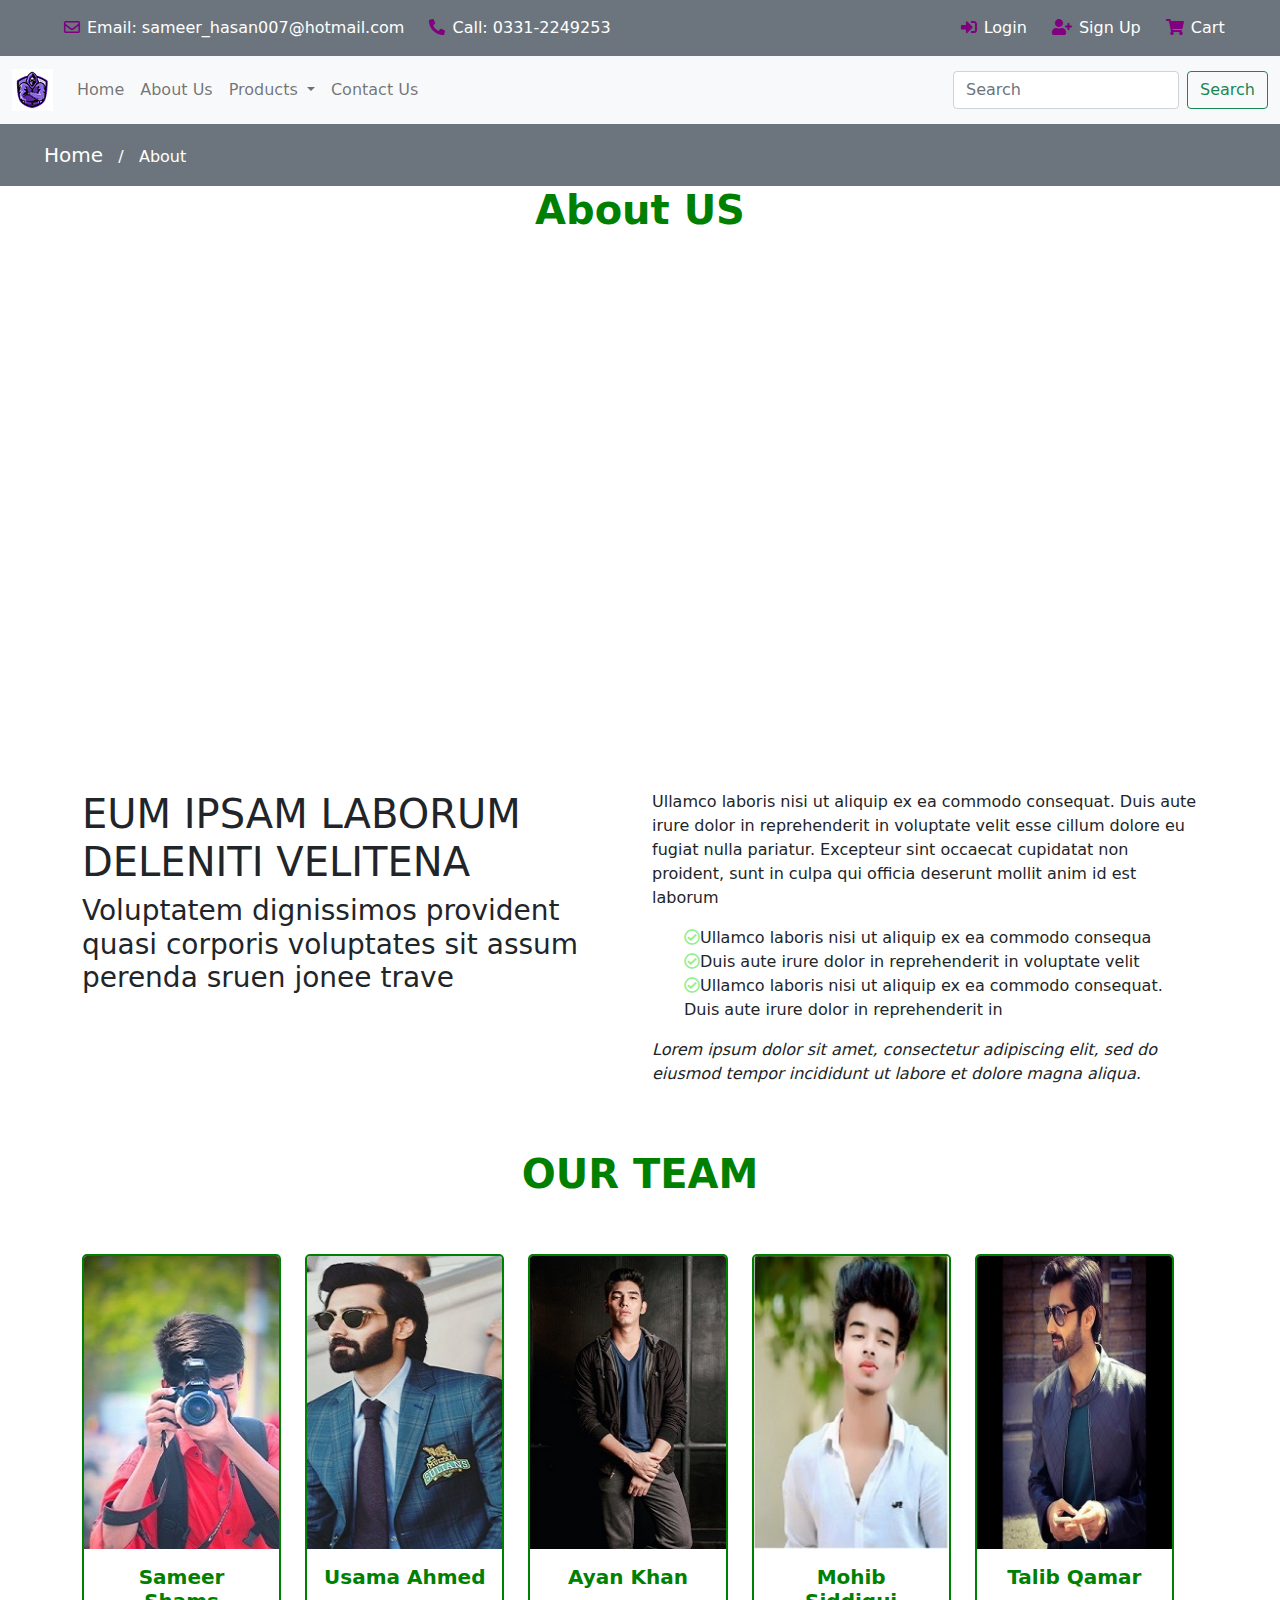
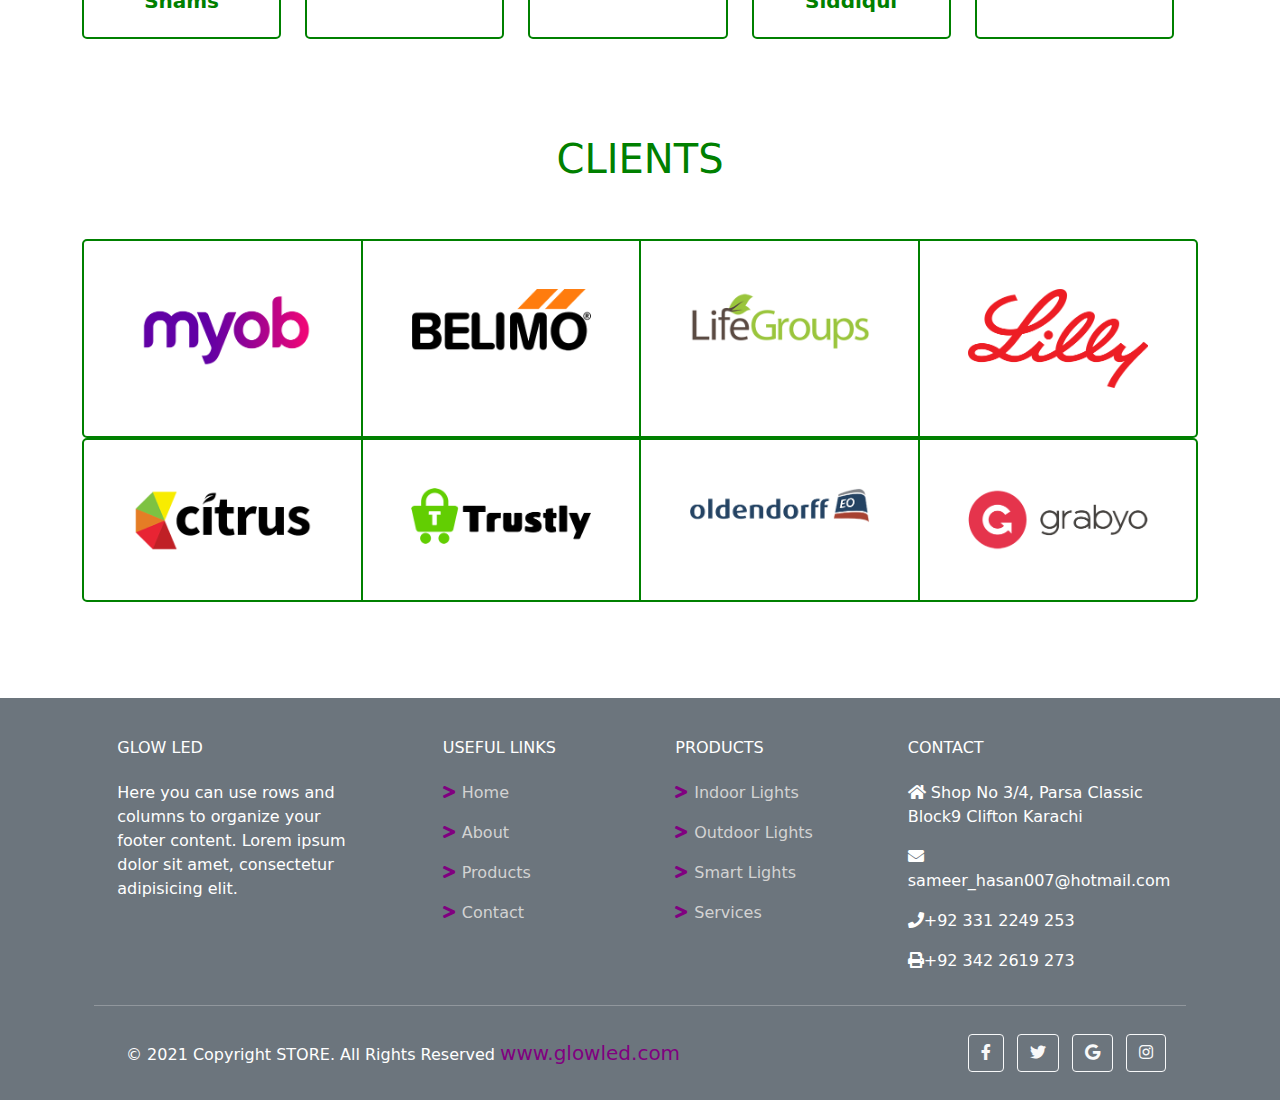
<file: about.html>
<!DOCTYPE html>
<html lang="en">

<head>
  <meta charset="UTF-8">
  <meta http-equiv="X-UA-Compatible" content="IE=edge">
  <meta name="viewport" content="width=device-width, initial-scale=1.0">
  <title>Bootstrp Website</title>
  <link rel="stylesheet" type="text/css" href="css/bootstrap.min.css">
  <link rel="stylesheet" href="https://cdnjs.cloudflare.com/ajax/libs/font-awesome/5.15.3/css/all.min.css" referrerpolicy="no-referrer" />
  <link rel="stylesheet" href="style.css">
</head>

<body>
  <!-- ======= Top Header Section ======= -->
  <section>
    <div class="container-fluid pt-3 bg-secondary">
      <div class="row">
        <div class="col-lg-8 col-md-12 d-none d-sm-block d-sm-none d-md-block d-md-none d-lg-block text-start"
          id="top-header-info">
          <ul>
            <li><a href="#"><i class="far fa-envelope"></i>Email: sameer_hasan007@hotmail.com</a></li>
            <li><a href="#"><i class="fas fa-phone-alt"></i>Call: 0331-2249253</a></li>
          </ul>
        </div>
        <div class="col-lg-4 col-md-12 col-sm-12 px-0 text-center" id="top-header-info">
          <ul>
            <li><a href="#"><i class="fas fa-sign-in-alt"></i>Login</a></li>
            <li><a href="#"><i class="fas fa-user-plus"></i>Sign Up</a></li>
            <li><a href="#"><i class="fas fa-shopping-cart"></i>Cart</a></li>
          </ul>
        </div>
      </div>
    </div>
  </section><!-- End Top Header Section -->

  <nav class="navbar navbar-expand-lg navbar-light bg-light">
    <div class="container-fluid">
      <a class="navbar-brand" href="#"><img src="images/logo.png"></a>
      <button class="navbar-toggler" type="button" data-bs-toggle="collapse" data-bs-target="#navbarSupportedContent"
        aria-controls="navbarSupportedContent" aria-expanded="false" aria-label="Toggle navigation">
        <span class="navbar-toggler-icon"></span>
      </button>
      <div class="collapse navbar-collapse" id="navbarSupportedContent">
        <ul class="navbar-nav me-auto mb-2 mb-lg-0">
          <li class="nav-item">
            <a class="nav-link " aria-current="page" href="index.html">Home</a>
          </li>
          <li class="nav-item">
            <a class="nav-link" href="about.html">About Us</a>
          </li>
          <li class="nav-item dropdown">
            <a class="nav-link dropdown-toggle" href="#" id="navbarDropdown" role="button" data-bs-toggle="dropdown"
              aria-expanded="false">
              Products
            </a>
            <ul class="dropdown-menu" aria-labelledby="navbarDropdown">
              <li><a class="dropdown-item" href="ilights.html">Indoor Lights</a></li>
              <li><a class="dropdown-item" href="odlight.html">Outdoor Lights</a></li>
              <li><a class="dropdown-item" href="slight.html">Smart Lights</a></li>
              <li>
                <hr class="dropdown-divider">
              </li>
              <li><a class="dropdown-item" href="services.html">Services</a></li>
            </ul>
          </li>
          <li class="nav-item">
            <a class="nav-link " href="contact.html" tabindex="-1" aria-disabled="true">Contact Us</a>
          </li>
        </ul>
        <form class="d-flex">
          <input class="form-control me-2" type="search" placeholder="Search" aria-label="Search">
          <button class="btn btn-outline-success" type="submit">Search</button>
        </form>
      </div>
    </div>
  </nav>
  <!-- ...About Header... -->
  <div class="container-fluid">
    <div class="row" id="about-header">
      <div class="col-md-4 col-sm-6 pt-3">

        <ul>
          <li><a href="index.html">Home</a></li>
          <li> &nbsp / &nbsp About</li>
        </ul>
      </div>
    </div>
  </div>
  <div class="container">
    <h1 style="text-align: center; font-weight: bold; color: green;">About US</h1>
  </div><!-- ...About Header End... -->

  <!-- ======= Youtube video Section ======= -->

  <section>
    <div class="container">
      <div class="row">
        <iframe width="500" height="500" src="https://www.youtube.com/embed/Xg1BP2B-6vM" title="YouTube video player"
          frameborder="0px"
          allow="accelerometer; autoplay; clipboard-write; encrypted-media; gyroscope; picture-in-picture"
          allowfullscreen></iframe>
      </div>
  </section><!-- Youtube video Section End -->

  <!-- ======= About Us Section ======= -->
  <section>
    <div class="container">
      <div class="row">
        <div class="col-md-6 col-sm-12 pt-5">
          <h1>EUM IPSAM LABORUM DELENITI VELITENA</h1>
          <h3>Voluptatem dignissimos provident quasi corporis voluptates sit assum perenda sruen jonee trave</h3>
        </div>
        <div class="col-md-6 col-sm-12 pt-5">
          <p>Ullamco laboris nisi ut aliquip ex ea commodo consequat. Duis aute irure dolor in reprehenderit in
            voluptate
            velit esse cillum dolore eu fugiat nulla pariatur. Excepteur sint occaecat cupidatat non proident, sunt in
            culpa qui officia deserunt mollit anim id est laborum</p>
          <ul id="about-list">
            <li><i class="far fa-check-circle"></i>Ullamco laboris nisi ut aliquip ex ea commodo consequa</li>
            <li><i class="far fa-check-circle"></i>Duis aute irure dolor in reprehenderit in voluptate velit</li>
            <li><i class="far fa-check-circle"></i>Ullamco laboris nisi ut aliquip ex ea commodo consequat. Duis aute
              irure dolor in reprehenderit in</li>
          </ul>
          <p><i>Lorem ipsum dolor sit amet, consectetur adipiscing elit, sed do eiusmod tempor incididunt ut labore et
              dolore
              magna aliqua.</i></p>
        </div>
      </div>
  </section><!-- End About Us Section -->



  <!-- Team Section -->
  <section class="container-fluid" id="product-section">
    <div class="container">
      <div class="row">
        <h1 class="text-left pt-5" style="color: green; text-align: center; font-weight: bold;">OUR TEAM</h1>
      </div>
      <div class="row ">
        <div class="row row-cols-1 row-cols-sm-1 row-cols-md-3 row-cols-lg-5 g-4">
          <div class="col">
            <div class="card h-100">
              <img src="images/sameer.jpg" class="card-img-top" alt="...">
              <div class="card-body">
                <h5 class="card-title text-center" style="color: green; font-weight: bold;">Sameer Shams</h5>

              </div>
            </div>
          </div>
          <div class="col">
            <div class="card h-100">
              <img src="images/Usama.jpg" class="card-img-top" alt="...">
              <div class="card-body">
                <h5 class="card-title text-center" style="color: green;font-weight: bold;">Usama Ahmed</h5>

              </div>
            </div>
          </div>
          <div class="col">
            <div class="card h-100">
              <img src="images/Ayan.jpg" class="card-img-top" alt="...">
              <div class="card-body">
                <h5 class="card-title text-center" style="color: green; font-weight: bold;">Ayan Khan</h5>

              </div>
            </div>
          </div>
          <div class="col">
            <div class="card h-100">
              <img src="images/Mohib2.jpg" class="card-img-top" alt="...">
              <div class="card-body">
                <h5 class="card-title text-center" style="color: green; font-weight: bold;">Mohib Siddiqui</h5>

              </div>
            </div>
          </div>
          <div class="col">
            <div class="card h-100">
              <img src="images/talib.jpg" class="card-img-top" alt="...">
              <div class="card-body">
                <h5 class="card-title text-center" style="color: green; font-weight: bold;">Talib Qamar</h5>

              </div>
            </div>
          </div>



        </div>
      </div>
    </div>
  </section>
  <!-- Team Section End -->
  </br>
  </br>


  <!-- ======= Clients Section ======= -->
  <section class="p-5">
    <div class="container">
      <div class="row pb-5">
        <h1 class="text-center" style="color: green;">CLIENTS</h1>
      </div>
      <div class="row"></div>
      <div class="card-group">
        <div class="card p-5">
          <img src="images/client-1.png" class="card-img-top" alt="...">
        </div>
        <div class="card p-5">
          <img src="images/client-2.png" class="card-img-top" alt="...">
        </div>
        <div class="card p-5">
          <img src="images/client-3.png" class="card-img-top" alt="...">
        </div>
        <div class="card p-5">
          <img src="images/client-4.png" class="card-img-top" alt="...">
        </div>
      </div>
      <div class="row"></div>
      <div class="card-group">
        <div class="card p-5">
          <img src="images/client-5.png" class="card-img-top" alt="...">
        </div>
        <div class="card p-5">
          <img src="images/client-6.png" class="card-img-top" alt="...">
        </div>
        <div class="card p-5">
          <img src="images/client-7.png" class="card-img-top" alt="...">
        </div>
        <div class="card p-5">
          <img src="images/client-8.png" class="card-img-top" alt="...">
        </div>
      </div>
    </div>
  </section><!-- End Our Team Section -->


  <!-- ======= Footer Section ======= -->
  <div class="container-fluid pt-5" style="margin: 0px; padding: 0px;">
    <footer class="text-center text-lg-start text-white" style="background-color:#6c757d ;">
      <div class="container p-4 pb-0">
        <section class="">
          <div class="row">
            <div class="col-md-3 col-lg-3 col-xl-3 mx-auto mt-3">
              <h6 class="text-uppercase mb-4 font-weight-bold">Glow LED</h6>
              <p>Here you can use rows and columns to organize your footer content. Lorem ipsum dolor sit amet,
                consectetur adipisicing elit.</p>
            </div>
            <hr class="w-100 clearfix d-md-none" />
            <div class="col-md-2 col-lg-2 col-xl-2 mx-auto mt-3" id="footer-links">
              <h6 class="text-uppercase mb-4 font-weight-bold">Useful links</h6>
              <p><i class="fas fa-greater-than"></i><a href="index.html">Home</a></p>
              <p><i class="fas fa-greater-than"></i><a href="about.html">About</a></p>
              <p><i class="fas fa-greater-than"></i><a href="products.html">Products</a></p>
              <p><i class="fas fa-greater-than"></i><a href="contact.html">Contact</a></p>
            </div>
            <hr class="w-100 clearfix d-md-none" />
            <div class="col-md-3 col-lg-2 col-xl-2 mx-auto mt-3" id="footer-links">
              <h6 class="text-uppercase mb-4 font-weight-bold">Products</h6>
              <p><i class="fas fa-greater-than"></i><a>Indoor Lights</a></p>
              <p><i class="fas fa-greater-than"></i><a>Outdoor Lights</a></p>
              <p><i class="fas fa-greater-than"></i><a>Smart Lights</a></p>
              <p><i class="fas fa-greater-than"></i><a>Services</a></p>
            </div>
            <hr class="w-100 clearfix d-md-none" />
            <div class="col-md-4 col-lg-3 col-xl-3 mx-auto mt-3">
              <h6 class="text-uppercase mb-4 font-weight-bold">Contact</h6>
              <p><i class="fas fa-home mr-3"></i> Shop No 3/4, Parsa Classic Block9 Clifton Karachi</p>
              <p><i class="fas fa-envelope mr-3"></i> sameer_hasan007@hotmail.com</p>
              <p><i class="fas fa-phone mr-3"></i>+92 331 2249 253</p>
              <p><i class="fas fa-print mr-3"></i>+92 342 2619 273</p>
            </div>
          </div>
        </section>
        <hr class="my-3">
        <section class="p-3 pt-0">
          <div class="row d-flex align-items-center">
            <div class="col-md-7 col-lg-8 text-center text-md-start">
              <div class="p-3" id="footer-link-copyright">
                © 2021 Copyright STORE. All Rights Reserved<a href="#">www.glowled.com</a>
              </div>
            </div>
            <div class="col-md-5 col-lg-4 ml-lg-0 text-center text-md-end">
              <a class="btn btn-outline-light btn-floating m-1" class="text-white" role="button"><i
                  class="fab fa-facebook-f"></i></a>
              <a class="btn btn-outline-light btn-floating m-1" class="text-white" role="button"><i
                  class="fab fa-twitter"></i></a>
              <a class="btn btn-outline-light btn-floating m-1" class="text-white" role="button"><i
                  class="fab fa-google"></i></a>
              <a class="btn btn-outline-light btn-floating m-1" class="text-white" role="button"><i
                  class="fab fa-instagram"></i></a>
            </div>
          </div>
        </section>
      </div>
    </footer>
  </div><!-- End of footer -->




  <script type="text/javascript" src="js/bootstrap.min.js"></script>
</body>

</html>
</file>
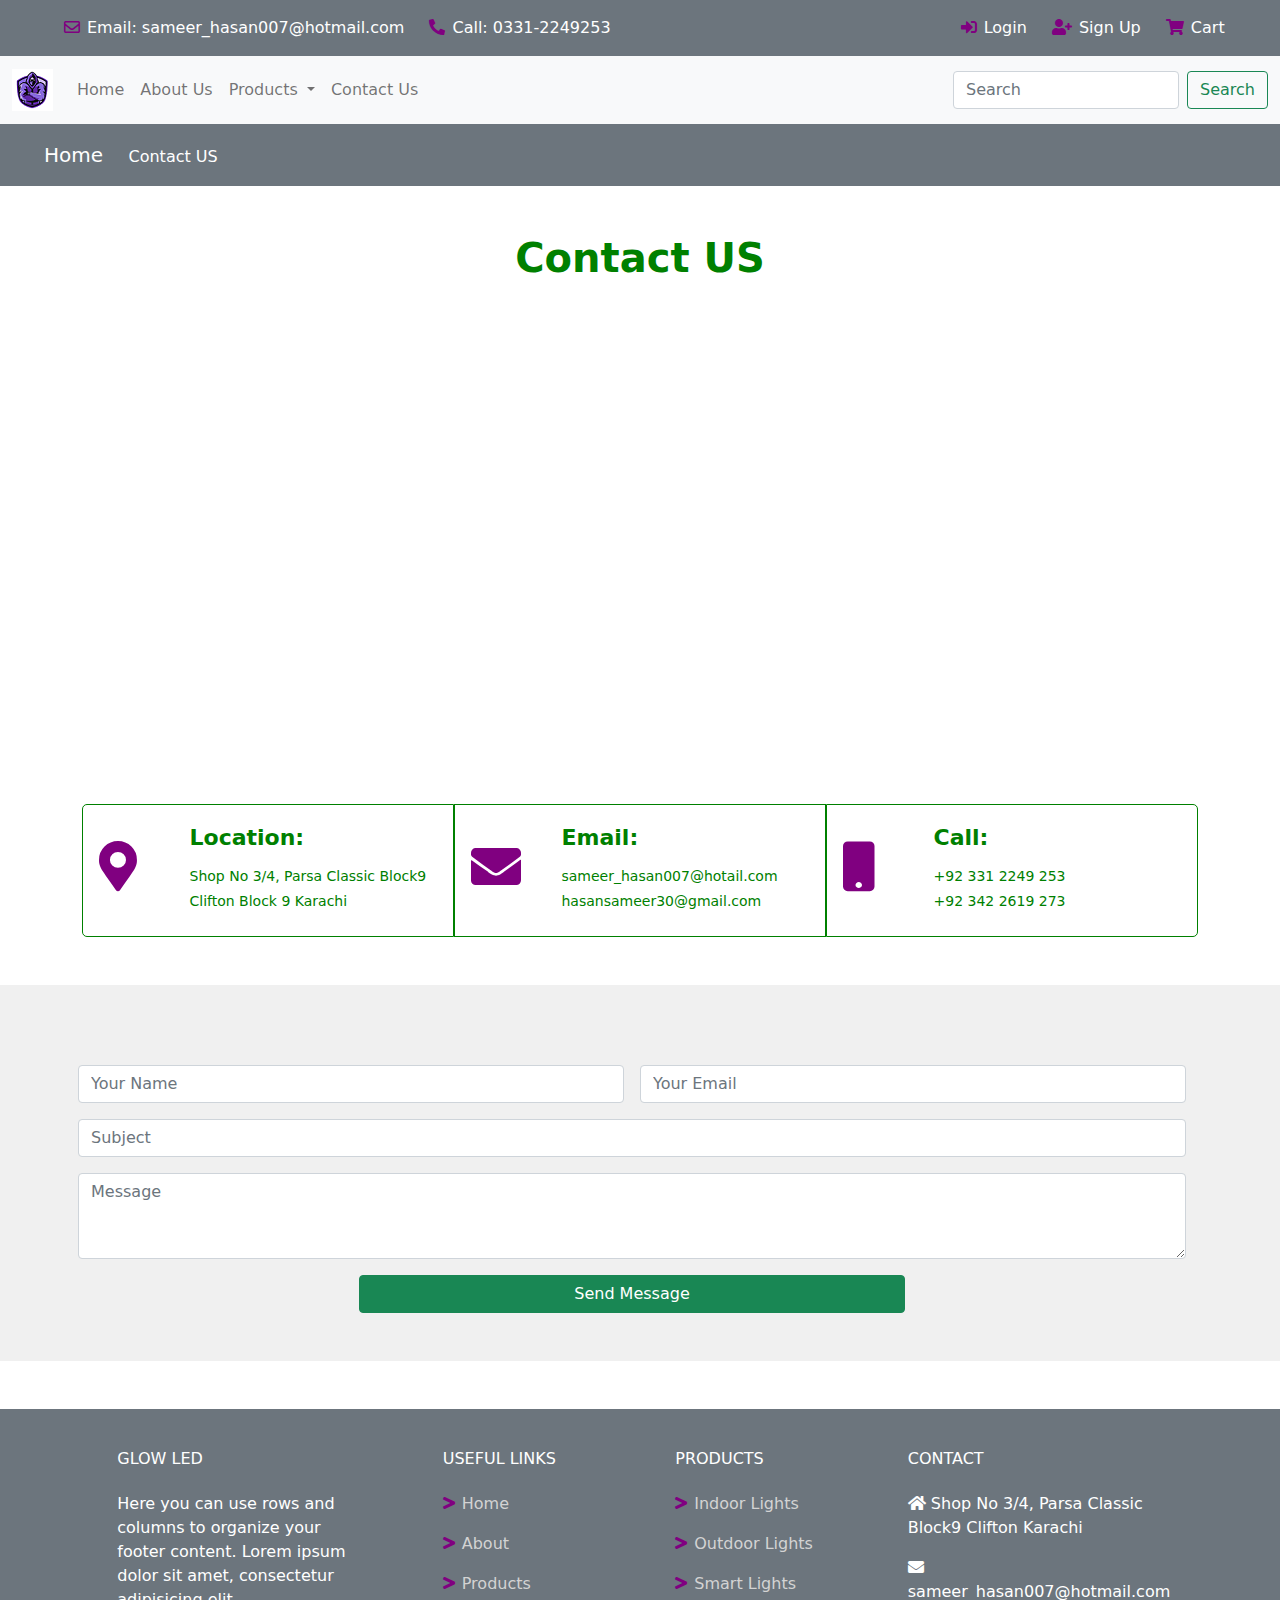
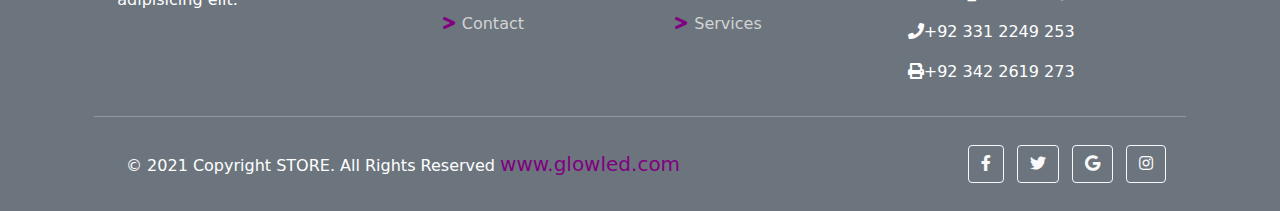
<file: contact.html>
<!DOCTYPE html>
<html lang="en">

<head>
  <meta charset="UTF-8">
  <meta http-equiv="X-UA-Compatible" content="IE=edge">
  <meta name="viewport" content="width=device-width, initial-scale=1.0">
  <title>Bootstrp Website</title>
  <link rel="stylesheet" type="text/css" href="css/bootstrap.min.css">
  <link rel="stylesheet" href="https://cdnjs.cloudflare.com/ajax/libs/font-awesome/5.15.3/css/all.min.css" referrerpolicy="no-referrer" />
  <link rel="stylesheet" href="style.css">
</head>

<body>
   <!-- ======= Top Header Section ======= -->
<section>
  <div class="container-fluid pt-3 bg-secondary">
    <div class="row">
      <div class="col-lg-8 col-md-12 d-none d-sm-block d-sm-none d-md-block d-md-none d-lg-block text-start" id="top-header-info">
        <ul>
          <li><a href="#"><i class="far fa-envelope"></i>Email: sameer_hasan007@hotmail.com</a></li>
          <li><a href="#"><i class="fas fa-phone-alt"></i>Call: 0331-2249253</a></li>
        </ul>
      </div>
      <div class="col-lg-4 col-md-12 col-sm-12 px-0 text-center" id="top-header-info">
        <ul>
          <li><a href="#"><i class="fas fa-sign-in-alt"></i>Login</a></li>
          <li><a href="#"><i class="fas fa-user-plus"></i>Sign Up</a></li>
          <li><a href="#"><i class="fas fa-shopping-cart"></i>Cart</a></li>
        </ul>
      </div>
    </div>
  </div>
</section><!-- End Top Header Section -->

  <nav class="navbar navbar-expand-lg navbar-light bg-light">
    <div class="container-fluid">
      <a class="navbar-brand" href="#"><img src="images/logo.png"></a>
      <button class="navbar-toggler" type="button" data-bs-toggle="collapse" data-bs-target="#navbarSupportedContent"
        aria-controls="navbarSupportedContent" aria-expanded="false" aria-label="Toggle navigation">
        <span class="navbar-toggler-icon"></span>
      </button>
      <div class="collapse navbar-collapse" id="navbarSupportedContent">
        <ul class="navbar-nav me-auto mb-2 mb-lg-0">
          <li class="nav-item">
            <a class="nav-link " aria-current="page" href="index.html">Home</a>
          </li>
          <li class="nav-item">
            <a class="nav-link" href="about.html">About Us</a>
          </li>
          <li class="nav-item dropdown">
            <a class="nav-link dropdown-toggle" href="#" id="navbarDropdown" role="button" data-bs-toggle="dropdown"
              aria-expanded="false">
              Products
            </a>
            <ul class="dropdown-menu" aria-labelledby="navbarDropdown">
              <li><a class="dropdown-item" href="ilights.html">Indoor Lights</a></li>
              <li><a class="dropdown-item" href="odlight.html">Outdoor Lights</a></li>
              <li><a class="dropdown-item" href="slight.html">Smart Lights</a></li>
              <li>
                <hr class="dropdown-divider">
              </li>
              <li><a class="dropdown-item" href="services.html">Services</a></li>
             </ul>
          </li>
          <li class="nav-item">
            <a class="nav-link " href="contact.html" tabindex="-1" aria-disabled="true">Contact Us</a>
          </li>
        </ul>
        <form class="d-flex">
          <input class="form-control me-2" type="search" placeholder="Search" aria-label="Search">
          <button class="btn btn-outline-success" type="submit">Search</button>
        </form>
      </div>
    </div>
  </nav>
  <!-- ...contact Header... -->
  
  <div class="container-fluid">
    <div class="row" id="about-header">
      <div class="col-md-4 col-sm-6 pt-3">

        <ul>
          <li><a href="index.html">Home</a></li>
          <li> &nbsp &nbsp Contact US</li>
        </ul>
      </div>
    </div>
  </div>
  <div class="container pt-5">
    <h1 style="text-align: center;font-weight: bold; color: green;">Contact US</h1>
  </div>
    <!-- ...contact Header End... -->
    <!-- ======= Map Section ======= -->
    <section class="pb-5 pt-3">
      <div class="container-fluid">
        <div class="row">
          <iframe
            src="https://www.google.com/maps/embed?pb=!1m18!1m12!1m3!1d28968.739090444662!2d67.0252185395508!3d24.826514000000014!2m3!1f0!2f0!3f0!3m2!1i1024!2i768!4f13.1!3m3!1m2!1s0x3eb33db452a2dc9d%3A0x88bad28f3824af3e!2sGlow%20Lights!5e0!3m2!1sen!2s!4v1628297590027!5m2!1sen!2s"
            width="600" height="450" style="border:0;" allowfullscreen="" loading="lazy"></iframe>
        </div>
      </div>
    </section><!-- End Map Section -->
    <!-- ======= Contact Details Section ======= -->
    <section class="pb-5">
      <div class="container">
        <div class="row">
          <div class="card-group">
            <div class="card" id="border">
              <div class="card-body">
                <div class="row">
                  <div class="col-3">
                    <i class="fas fa-map-marker-alt" id="card-icon"></i>
                  </div>
                  <div class="col-9" id="card-text">
                    <span id="card-text">Location:</span>
                    <p id="card-description">Shop No 3/4, Parsa Classic Block9</p>
                    <p id="card-description">Clifton Block 9 Karachi</p>
                  </div>
                </div>
              </div>
            </div>
            <div class="card" id="border">
              <div class="card-body">
                <div class="row">
                  <div class="col-3">
                    <i class="fas fa-envelope" id="card-icon"></i>
                  </div>
                  <div class="col-9" id="card-text">
                    <span id="card-text">Email:</span>
                    <p id="card-description">sameer_hasan007@hotail.com</p>
                    <p id="card-description">hasansameer30@gmail.com</p>
                  </div>
                </div>
              </div>
            </div>
            <div class="card" id="border">
              <div class="card-body">
                <div class="row">
                  <div class="col-3">
                    <i class="fas fa-mobile" id="card-icon"></i>
                  </div>
                  <div class="col-9" id="card-text">
                    <span id="card-text">Call:</span>
                    <p id="card-description">+92 331 2249 253</p>
                    <p id="card-description">+92 342 2619 273</p>
                  </div>
                </div>
              </div>
            </div>
          </div>
        </div>
      </div>
    </section>
    <!-- End Contact Details Section -->


    <!-- ======= Contact Us Form Section ======= -->
    <section class="py-5" id="section-dark">
      <div class="container">
        <div class="row">
          <form class="row g-3">
            <div class="col-md-6">
              <input type="text" class="form-control" placeholder="Your Name" aria-label="Your Name">
            </div>
            <div class="col-md-6">
              <input type="email" class="form-control" id="inputEmail4" placeholder="Your Email">
            </div>
            <div class="col-12">
              <input type="text" class="form-control" id="inputAddress" placeholder="Subject">
            </div>
            <div class="col-12">
              <textarea class="form-control" id="exampleFormControlTextarea1" rows="3" placeholder="Message"></textarea>
            </div>
            <div class="d-grid gap-2 col-6 mx-auto">
              <button class="btn btn-success" type="button">Send Message</button>
            </div>
          </form>
        </div>
      </div>
    </section>
    <!-- End Contact Us Form Section -->
    </main>
    <!-- ======= Footer Section ======= -->
<div class="container-fluid pt-5" style="margin: 0px; padding: 0px;">
  <footer class="text-center text-lg-start text-white" style="background-color:#6c757d ;">
    <div class="container p-4 pb-0">
      <section class="">
        <div class="row">
          <div class="col-md-3 col-lg-3 col-xl-3 mx-auto mt-3">
            <h6 class="text-uppercase mb-4 font-weight-bold">Glow LED</h6>
            <p>Here you can use rows and columns to organize your footer content. Lorem ipsum dolor sit amet,
              consectetur adipisicing elit.</p>
          </div>
          <hr class="w-100 clearfix d-md-none" />
          <div class="col-md-2 col-lg-2 col-xl-2 mx-auto mt-3" id="footer-links">
            <h6 class="text-uppercase mb-4 font-weight-bold">Useful links</h6>
            <p><i class="fas fa-greater-than"></i><a href="index.html">Home</a></p>
            <p><i class="fas fa-greater-than"></i><a href="about.html">About</a></p>
            <p><i class="fas fa-greater-than"></i><a href="products.html">Products</a></p>
            <p><i class="fas fa-greater-than"></i><a href="contact.html">Contact</a></p>
          </div>
          <hr class="w-100 clearfix d-md-none" />
          <div class="col-md-3 col-lg-2 col-xl-2 mx-auto mt-3" id="footer-links">
            <h6 class="text-uppercase mb-4 font-weight-bold">Products</h6>
            <p><i class="fas fa-greater-than"></i><a>Indoor Lights</a></p>
            <p><i class="fas fa-greater-than"></i><a>Outdoor Lights</a></p>
            <p><i class="fas fa-greater-than"></i><a>Smart Lights</a></p>
            <p><i class="fas fa-greater-than"></i><a>Services</a></p>
          </div>
          <hr class="w-100 clearfix d-md-none" />
          <div class="col-md-4 col-lg-3 col-xl-3 mx-auto mt-3">
            <h6 class="text-uppercase mb-4 font-weight-bold">Contact</h6>
            <p><i class="fas fa-home mr-3"></i> Shop No 3/4, Parsa Classic Block9 Clifton Karachi</p>
            <p><i class="fas fa-envelope mr-3"></i> sameer_hasan007@hotmail.com</p>
            <p><i class="fas fa-phone mr-3"></i>+92 331 2249 253</p>
            <p><i class="fas fa-print mr-3"></i>+92 342 2619 273</p>
          </div>
        </div>
      </section>
      <hr class="my-3">
      <section class="p-3 pt-0">
        <div class="row d-flex align-items-center">
          <div class="col-md-7 col-lg-8 text-center text-md-start">
            <div class="p-3" id="footer-link-copyright">
              © 2021 Copyright STORE. All Rights Reserved<a href="#">www.glowled.com</a>
            </div>
          </div>
          <div class="col-md-5 col-lg-4 ml-lg-0 text-center text-md-end">
            <a class="btn btn-outline-light btn-floating m-1" class="text-white" role="button"><i
                class="fab fa-facebook-f"></i></a>
            <a class="btn btn-outline-light btn-floating m-1" class="text-white" role="button"><i
                class="fab fa-twitter"></i></a>
            <a class="btn btn-outline-light btn-floating m-1" class="text-white" role="button"><i
                class="fab fa-google"></i></a>
            <a class="btn btn-outline-light btn-floating m-1" class="text-white" role="button"><i
                class="fab fa-instagram"></i></a>
          </div>
        </div>
      </section>
    </div>
  </footer>
</div><!-- End of footer -->


    <script type="text/javascript" src="js/bootstrap.min.js"></script>
</body>

</html>
</file>
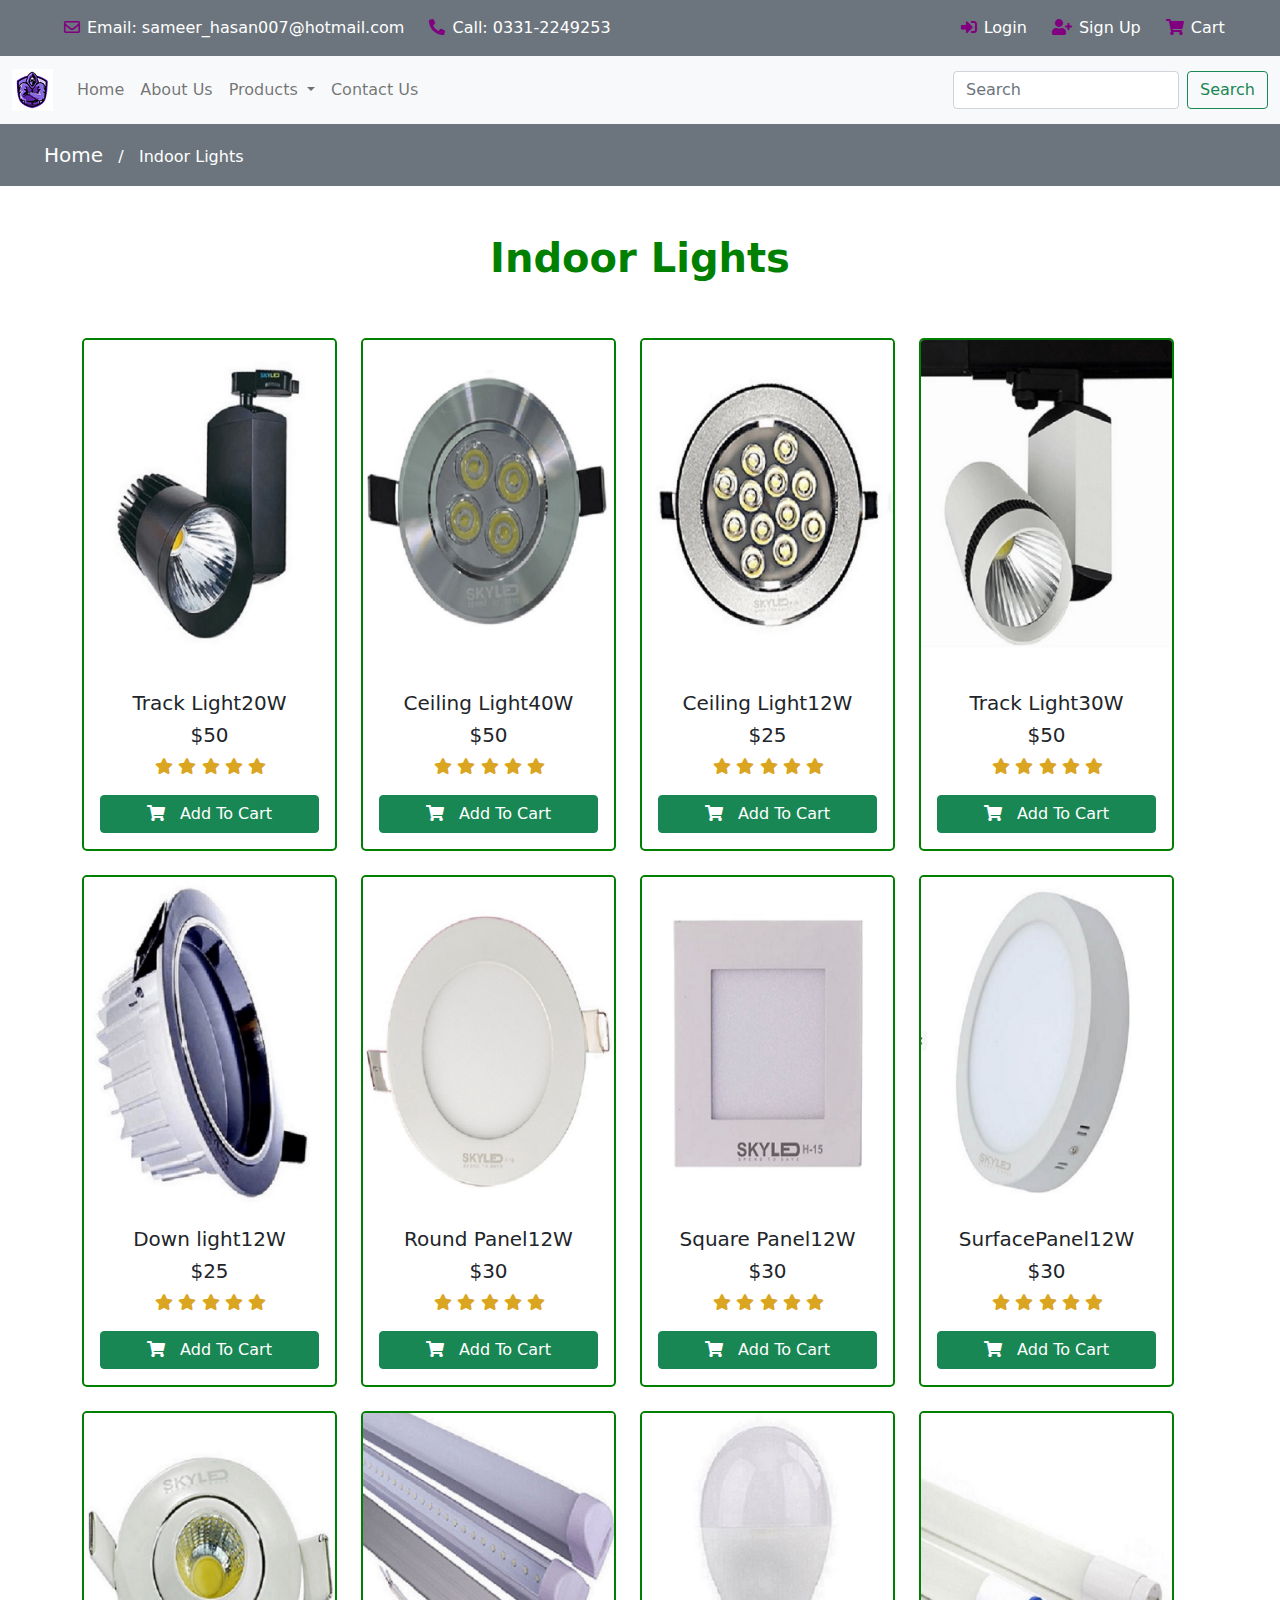
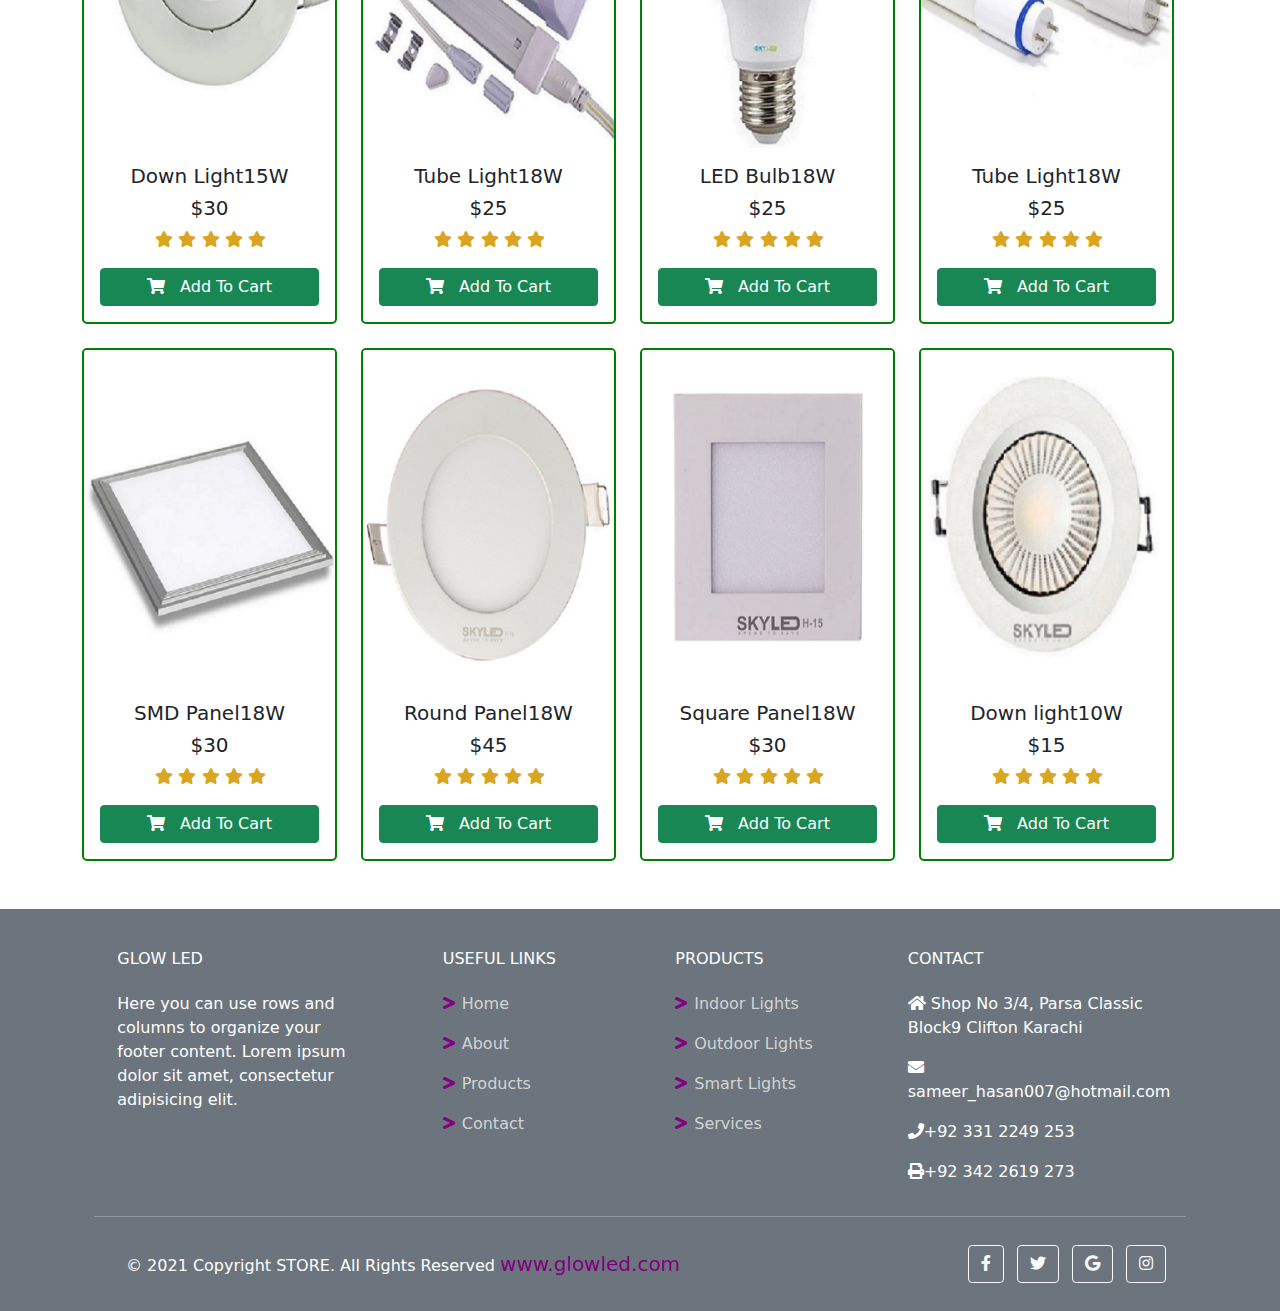
<file: ilights.html>
<!DOCTYPE html>
<html lang="en">

<head>
    <meta charset="UTF-8">
    <meta http-equiv="X-UA-Compatible" content="IE=edge">
    <meta name="viewport" content="width=device-width, initial-scale=1.0">
    <title>Bootstrp Website</title>
    <link rel="stylesheet" type="text/css" href="css/bootstrap.min.css">
    <link rel="stylesheet" href="https://cdnjs.cloudflare.com/ajax/libs/font-awesome/5.15.3/css/all.min.css" referrerpolicy="no-referrer" />
    <link rel="stylesheet" href="style.css">
</head>

<body>
   <!-- ======= Top Header Section ======= -->
<section>
  <div class="container-fluid pt-3 bg-secondary">
    <div class="row">
      <div class="col-lg-8 col-md-12 d-none d-sm-block d-sm-none d-md-block d-md-none d-lg-block text-start" id="top-header-info">
        <ul>
          <li><a href="#"><i class="far fa-envelope"></i>Email: sameer_hasan007@hotmail.com</a></li>
          <li><a href="#"><i class="fas fa-phone-alt"></i>Call: 0331-2249253</a></li>
        </ul>
      </div>
      <div class="col-lg-4 col-md-12 col-sm-12 px-0 text-center" id="top-header-info">
        <ul>
          <li><a href="#"><i class="fas fa-sign-in-alt"></i>Login</a></li>
          <li><a href="#"><i class="fas fa-user-plus"></i>Sign Up</a></li>
          <li><a href="#"><i class="fas fa-shopping-cart"></i>Cart</a></li>
        </ul>
      </div>
    </div>
  </div>
</section><!-- End Top Header Section -->

    <nav class="navbar navbar-expand-lg navbar-light bg-light">
        <div class="container-fluid">
            <a class="navbar-brand" href="#"><img src="images/logo.png"></a>
            <button class="navbar-toggler" type="button" data-bs-toggle="collapse"
                data-bs-target="#navbarSupportedContent" aria-controls="navbarSupportedContent" aria-expanded="false"
                aria-label="Toggle navigation">
                <span class="navbar-toggler-icon"></span>
            </button>
            <div class="collapse navbar-collapse" id="navbarSupportedContent">
                <ul class="navbar-nav me-auto mb-2 mb-lg-0">
                    <li class="nav-item">
                        <a class="nav-link " aria-current="page" href="index.html">Home</a>
                    </li>
                    <li class="nav-item">
                        <a class="nav-link" href="about.html">About Us</a>
                    </li>
                    <li class="nav-item dropdown">
                        <a class="nav-link dropdown-toggle" href="#" id="navbarDropdown" role="button"
                            data-bs-toggle="dropdown" aria-expanded="false">
                            Products
                        </a>
                        <ul class="dropdown-menu" aria-labelledby="navbarDropdown">
                            <li><a class="dropdown-item" href="ilights.html">Indoor Lights</a></li>
                            <li><a class="dropdown-item" href="odlight.html">Outdoor Lights</a></li>
                            <li><a class="dropdown-item" href="slight.html">Smart Lights</a></li>
                            <li>
                              <hr class="dropdown-divider">
                            </li>
                            <li><a class="dropdown-item" href="services.html">Services</a></li>
                            </ul>
                    </li>
                    <li class="nav-item">
                        <a class="nav-link " href="contact.html" tabindex="-1" aria-disabled="true">Contact Us</a>
                    </li>
                </ul>
                <form class="d-flex">
                    <input class="form-control me-2" type="search" placeholder="Search" aria-label="Search">
                    <button class="btn btn-outline-success" type="submit">Search</button>
                </form>
            </div>
        </div>
    </nav>
     <!-- ...Ilights Header... -->
  
  <div class="container-fluid">
    <div class="row" id="about-header">
      <div class="col-md-4 col-sm-6 pt-3">
        
        <ul>
          <li><a href="index.html">Home</a></li>
          <li> &nbsp / &nbsp Indoor Lights</li>
        </ul>
      </div>
    </div>
    </div>
    <div class="container pt-5">
      <h1 style="text-align: center; color: green; font-weight: bold;">Indoor Lights</h1>
    </div>
     <!-- ...Ilights Header... -->
    <!-- card section -->
    <section class="container-fluid" id="team-section">
      <div class="container">
         <div class="row ">
          <div class="row row-cols-1 row-cols-sm-1 row-cols-md-2 row-cols-lg-4 g-4">
            <div class="col">
              <div class="card h-100">
                <img src="images/LED7.jpg" class="card-img-top" alt="...">
                <div class="card-body">
                  <h5 class="card-title text-center">Track Light20W</h5>
                  <div class="row justify-content-center" id="card-stars">
                    <div class="col-lg-12 col-md-6 col-sm-4 col-xs-3">
                      <h5 class="text-center">$50</h5>
                    </div>
                    <div class="col-lg-12 col-md-12 col-sm-12 col-xs-3">
                      <ul class="text-center">
                        <li><i class="fas fa-star"></i></li>
                        <li><i class="fas fa-star"></i></li>
                        <li><i class="fas fa-star"></i></li>
                        <li><i class="fas fa-star"></i></li>
                        <li><i class="fas fa-star"></i></li>
                      </ul>
                    </div>
                    <div class="d-grid gap-2">
                      <button class="btn btn-success" type="button"><i class="fas fa-shopping-cart"
                          style="margin-right: 15px;"></i>Add To Cart</button>
                    </div>
                  </div>
                </div> 
              </div>
            </div>
           
            <div class="col">
              <div class="card h-100">
                <img src="images/40w led ceiling light.jpg" class="card-img-top" alt="...">
                <div class="card-body">
                  <h5 class="card-title text-center">Ceiling Light40W</h5>
                  <div class="row justify-content-center" id="card-stars">
                    <div class="col-lg-12 col-md-6 col-sm-4 col-xs-3">
                      <h5 class="text-center">$50</h5>
                    </div>
                    <div class="col-lg-12 col-md-12 col-sm-12 col-xs-3">
                      <ul class="text-center">
                        <li><i class="fas fa-star"></i></li>
                        <li><i class="fas fa-star"></i></li>
                        <li><i class="fas fa-star"></i></li>
                        <li><i class="fas fa-star"></i></li>
                        <li><i class="fas fa-star"></i></li>
                      </ul>
                    </div>
                    <div class="d-grid gap-2">
                      <button class="btn btn-success" type="button"><i class="fas fa-shopping-cart"
                          style="margin-right: 15px;"></i>Add To Cart</button>
                    </div>
                  </div>
                </div> 
              </div>
            </div>
            <div class="col">
              <div class="card h-100">
                <img src="images/12w ceiling light.jpg" class="card-img-top" alt="...">
                <div class="card-body">
                  <h5 class="card-title text-center">Ceiling Light12W</h5>
                  <div class="row justify-content-center" id="card-stars">
                    <div class="col-lg-12 col-md-6 col-sm-4 col-xs-3">
                      <h5 class="text-center">$25</h5>
                    </div>
                    <div class="col-lg-12 col-md-12 col-sm-12 col-xs-3">
                      <ul class="text-center">
                        <li><i class="fas fa-star"></i></li>
                        <li><i class="fas fa-star"></i></li>
                        <li><i class="fas fa-star"></i></li>
                        <li><i class="fas fa-star"></i></li>
                        <li><i class="fas fa-star"></i></li>
                      </ul>
                    </div>
                    <div class="d-grid gap-2">
                      <button class="btn btn-success" type="button"><i class="fas fa-shopping-cart"
                          style="margin-right: 15px;"></i>Add To Cart</button>
                    </div>
                  </div>
                </div> 
              </div>
            </div>
            <div class="col">
              <div class="card h-100">
                <img src="images/30w track light.jpg" class="card-img-top" alt="...">
                <div class="card-body">
                  <h5 class="card-title text-center">Track Light30W</h5>
                  <div class="row justify-content-center" id="card-stars">
                    <div class="col-lg-12 col-md-6 col-sm-4 col-xs-3">
                      <h5 class="text-center">$50</h5>
                    </div>
                    <div class="col-lg-12 col-md-12 col-sm-4 col-xs-3">
                      <ul class="text-center">
                        <li><i class="fas fa-star"></i></li>
                        <li><i class="fas fa-star"></i></li>
                        <li><i class="fas fa-star"></i></li>
                        <li><i class="fas fa-star"></i></li>
                        <li><i class="fas fa-star"></i></li>
                      </ul>
                    </div>
                    <div class="d-grid gap-2">
                      <button class="btn btn-success" type="button"><i class="fas fa-shopping-cart"
                          style="margin-right: 15px;"></i>Add To Cart</button>
                    </div>
                  </div>
                </div> 
              </div>
            </div>
            <div class="col">
              <div class="card h-100 ">
                <img src="images/12w down light.jpg" class="card-img-top" alt="...">
                <div class="card-body">
                  <h5 class="card-title text-center">Down light12W</h5>
                  <div class="row justify-content-center" id="card-stars">
                    <div class="col-lg-12 col-md-6 col-sm-4 col-xs-3">
                      <h5 class="text-center">$25</h5>
                    </div>
                    <div class="col-lg-12 col-md-12 col-sm-12 col-xs-3">
                      <ul class="text-center">
                        <li><i class="fas fa-star"></i></li>
                        <li><i class="fas fa-star"></i></li>
                        <li><i class="fas fa-star"></i></li>
                        <li><i class="fas fa-star"></i></li>
                        <li><i class="fas fa-star"></i></li>
                      </ul>
                    </div>
                    <div class="d-grid gap-2">
                      <button class="btn btn-success" type="button"><i class="fas fa-shopping-cart"
                          style="margin-right: 15px;"></i>Add To Cart</button>
                    </div>
                  </div>
                </div> 
              </div>
            </div>
              
            <div class="col">
              <div class="card h-100">
                <img src="images/18w round panel.jpg" class="card-img-top" alt="...">
                <div class="card-body">
                  <h5 class="card-title text-center">Round Panel12W</h5>
                  <div class="row justify-content-center" id="card-stars">
                    <div class="col-lg-12 col-md-6 col-sm-4 col-xs-3">
                      <h5 class="text-center">$30</h5>
                    </div>
                    <div class="col-lg-12 col-md-12 col-sm-4 col-xs-3">
                      <ul class="text-center">
                        <li><i class="fas fa-star"></i></li>
                        <li><i class="fas fa-star"></i></li>
                        <li><i class="fas fa-star"></i></li>
                        <li><i class="fas fa-star"></i></li>
                        <li><i class="fas fa-star"></i></li>
                      </ul>
                    </div>
                    <div class="d-grid gap-2">
                      <button class="btn btn-success" type="button"><i class="fas fa-shopping-cart"
                          style="margin-right: 15px;"></i>Add To Cart</button>
                    </div>
                  </div>
                </div> 
              </div>
            </div>
            <div class="col">
              <div class="card h-100">
                <img src="images/12w square panel.jpg" class="card-img-top" alt="...">
                <div class="card-body">
                  <h5 class="card-title text-center">Square Panel12W</h5>
                  <div class="row justify-content-center" id="card-stars">
                    <div class="col-lg-12 col-md-6 col-sm-4 col-xs-3">
                      <h5 class="text-center">$30</h5>
                    </div>
                    <div class="col-lg-12 col-md-12 col-sm-12 col-xs-12">
                      <ul class="text-center">
                        <li><i class="fas fa-star"></i></li>
                        <li><i class="fas fa-star"></i></li>
                        <li><i class="fas fa-star"></i></li>
                        <li><i class="fas fa-star"></i></li>
                        <li><i class="fas fa-star"></i></li>
                      </ul>
                    </div>
                    <div class="d-grid gap-2">
                      <button class="btn btn-success" type="button"><i class="fas fa-shopping-cart"
                          style="margin-right: 15px;"></i>Add To Cart</button>
                    </div>
                  </div>
                </div> 
              </div>
            </div>
            <div class="col">
              <div class="card h-100">
                <img src="images/12w surface panel.jpg" class="card-img-top" alt="...">
                <div class="card-body">
                  <h5 class="card-title text-center">SurfacePanel12W</h5>
                  <div class="row justify-content-center" id="card-stars">
                    <div class="col-lg-12 col-md-6 col-sm-4 col-xs-3">
                      <h5 class="text-center">$30</h5>
                    </div>
                    <div class="col-lg-12 col-md-12 col-sm-12 col-xs-3">
                      <ul class="text-center">
                        <li><i class="fas fa-star"></i></li>
                        <li><i class="fas fa-star"></i></li>
                        <li><i class="fas fa-star"></i></li>
                        <li><i class="fas fa-star"></i></li>
                        <li><i class="fas fa-star"></i></li>
                      </ul>
                    </div>
                    <div class="d-grid gap-2">
                      <button class="btn btn-success" type="button"><i class="fas fa-shopping-cart"
                          style="margin-right: 15px;"></i>Add To Cart</button>
                    </div>
                  </div>
                </div>             
              </div>
            </div>
            
            <div class="col">
              <div class="card h-100">
                <img src="images/30w cob down light.jpg" class="card-img-top" alt="...">
                <div class="card-body">
                  <h5 class="card-title text-center">Down Light15W</h5>
                  <div class="row justify-content-center" id="card-stars">
                    <div class="col-lg-12 col-md-6 col-sm-4 col-xs-3">
                      <h5 class="text-center">$30</h5>
                    </div>
                    <div class="col-lg-12 col-md-12 col-sm-12 col-xs-3">
                      <ul class="text-center">
                        <li><i class="fas fa-star"></i></li>
                        <li><i class="fas fa-star"></i></li>
                        <li><i class="fas fa-star"></i></li>
                        <li><i class="fas fa-star"></i></li>
                        <li><i class="fas fa-star"></i></li>
                      </ul>
                    </div>
                    <div class="d-grid gap-2">
                      <button class="btn btn-success" type="button"><i class="fas fa-shopping-cart"
                          style="margin-right: 15px;"></i>Add To Cart</button>
                    </div>
                  </div>
                </div> 
              </div>
            </div>
            <div class="col">
              <div class="card h-100">
                <img src="images/18w interated tube.jpg" class="card-img-top" alt="...">
                <div class="card-body">
                  <h5 class="card-title text-center">Tube Light18W</h5>
                  <div class="row justify-content-center" id="card-stars">
                    <div class="col-lg-12 col-md-6 col-sm-4 col-xs-3">
                      <h5 class="text-center">$25</h5>
                    </div>
                    <div class="col-lg-12 col-md-12 col-sm-12 col-xs-3">
                      <ul class="text-center">
                        <li><i class="fas fa-star"></i></li>
                        <li><i class="fas fa-star"></i></li>
                        <li><i class="fas fa-star"></i></li>
                        <li><i class="fas fa-star"></i></li>
                        <li><i class="fas fa-star"></i></li>
                      </ul>
                    </div>
                    <div class="d-grid gap-2">
                      <button class="btn btn-success" type="button"><i class="fas fa-shopping-cart"
                          style="margin-right: 15px;"></i>Add To Cart</button>
                    </div>
                  </div>
                </div> 
              </div>
            </div>
              
            <div class="col">
              <div class="card h-100 ">
                <img src="images/LED 101.jpg" class="card-img-top" alt="...">
                <div class="card-body">
                  <h5 class="card-title text-center">LED Bulb18W</h5>
                  <div class="row justify-content-center" id="card-stars">
                    <div class="col-lg-12 col-md-6 col-sm-4 col-xs-3">
                      <h5 class="text-center">$25</h5>
                    </div>
                    <div class="col-lg-12 col-md-12 col-sm-4 col-xs-3">
                      <ul class="text-center">
                        <li><i class="fas fa-star"></i></li>
                        <li><i class="fas fa-star"></i></li>
                        <li><i class="fas fa-star"></i></li>
                        <li><i class="fas fa-star"></i></li>
                        <li><i class="fas fa-star"></i></li>
                      </ul>
                    </div>
                    <div class="d-grid gap-2">
                      <button class="btn btn-success" type="button"><i class="fas fa-shopping-cart"
                          style="margin-right: 15px;"></i>Add To Cart</button>
                    </div>
                  </div>
                </div> 
              </div>
            </div>
            <div class="col">
              <div class="card h-100">
                <img src="images/18w tube light.jpg" class="card-img-top" alt="...">
                <div class="card-body">
                  <h5 class="card-title text-center">Tube Light18W</h5>
                  <div class="row justify-content-center" id="card-stars">
                    <div class="col-lg-12 col-md-6 col-sm-4 col-xs-3">
                      <h5 class="text-center">$25</h5>
                    </div>
                    <div class="col-lg-12 col-md-12 col-sm-12 col-xs-12">
                      <ul class="text-center">
                        <li><i class="fas fa-star"></i></li>
                        <li><i class="fas fa-star"></i></li>
                        <li><i class="fas fa-star"></i></li>
                        <li><i class="fas fa-star"></i></li>
                        <li><i class="fas fa-star"></i></li>
                      </ul>
                    </div>
                    <div class="d-grid gap-2">
                      <button class="btn btn-success" type="button"><i class="fas fa-shopping-cart"
                          style="margin-right: 15px;"></i>Add To Cart</button>
                    </div>
                  </div>
                </div> 
              </div>
            </div>
            <div class="col">
              <div class="card h-100">
                <img src="images/18w  smd panel.jpg" class="card-img-top" alt="...">
                <div class="card-body">
                  <h5 class="card-title text-center">SMD Panel18W</h5>
                  <div class="row justify-content-center" id="card-stars">
                    <div class="col-lg-12 col-md-6 col-sm-4 col-xs-3">
                      <h5 class="text-center">$30</h5>
                    </div>
                    <div class="col-lg-12 col-md-12 col-sm-12 col-xs-3">
                      <ul class="text-center">
                        <li><i class="fas fa-star"></i></li>
                        <li><i class="fas fa-star"></i></li>
                        <li><i class="fas fa-star"></i></li>
                        <li><i class="fas fa-star"></i></li>
                        <li><i class="fas fa-star"></i></li>
                      </ul>
                    </div>
                    <div class="d-grid gap-2">
                      <button class="btn btn-success" type="button"><i class="fas fa-shopping-cart"
                          style="margin-right: 15px;"></i>Add To Cart</button>
                    </div>
                  </div>
                </div>             
              </div>
            </div>
            <div class="col">
              <div class="card h-100">
                <img src="images/18w round panel.jpg" class="card-img-top" alt="...">
                <div class="card-body">
                  <h5 class="card-title text-center">Round Panel18W</h5>
                  <div class="row justify-content-center" id="card-stars">
                    <div class="col-lg-12 col-md-6 col-sm-4 col-xs-3">
                      <h5 class="text-center">$45</h5>
                    </div>
                    <div class="col-lg-12 col-md-12 col-sm-12 col-xs-3">
                      <ul class="text-center">
                        <li><i class="fas fa-star"></i></li>
                        <li><i class="fas fa-star"></i></li>
                        <li><i class="fas fa-star"></i></li>
                        <li><i class="fas fa-star"></i></li>
                        <li><i class="fas fa-star"></i></li>
                      </ul>
                    </div>
                    <div class="d-grid gap-2">
                      <button class="btn btn-success" type="button"><i class="fas fa-shopping-cart"
                          style="margin-right: 15px;"></i>Add To Cart</button>
                    </div>
                  </div>
                </div> 
              </div>
            </div>
            <div class="col">
              <div class="card h-100">
                <img src="images/12w square panel.jpg" class="card-img-top" alt="...">
                <div class="card-body">
                  <h5 class="card-title text-center">Square Panel18W</h5>
                  <div class="row justify-content-center" id="card-stars">
                    <div class="col-lg-12 col-md-6 col-sm-4 col-xs-3">
                      <h5 class="text-center">$30</h5>
                    </div>
                    <div class="col-lg-12 col-md-12 col-sm-12 col-xs-3">
                      <ul class="text-center">
                        <li><i class="fas fa-star"></i></li>
                        <li><i class="fas fa-star"></i></li>
                        <li><i class="fas fa-star"></i></li>
                        <li><i class="fas fa-star"></i></li>
                        <li><i class="fas fa-star"></i></li>
                      </ul>
                    </div>
                    <div class="d-grid gap-2">
                      <button class="btn btn-success" type="button"><i class="fas fa-shopping-cart"
                          style="margin-right: 15px;"></i>Add To Cart</button>
                    </div>
                  </div>
                </div> 
              </div>
            </div>
            <div class="col">
              <div class="card h-100">
                <img src="images/10w Down light.jpg" class="card-img-top" alt="...">
                <div class="card-body">
                  <h5 class="card-title text-center">Down light10W</h5>
                  <div class="row justify-content-center" id="card-stars">
                    <div class="col-lg-12 col-md-6 col-sm-4 col-xs-3">
                      <h5 class="text-center">$15</h5>
                    </div>
                    <div class="col-lg-12 col-md-12 col-sm-12 col-xs-3">
                      <ul class="text-center">
                        <li><i class="fas fa-star"></i></li>
                        <li><i class="fas fa-star"></i></li>
                        <li><i class="fas fa-star"></i></li>
                        <li><i class="fas fa-star"></i></li>
                        <li><i class="fas fa-star"></i></li>
                      </ul>
                    </div>
                    <div class="d-grid gap-2">
                      <button class="btn btn-success" type="button"><i class="fas fa-shopping-cart"
                          style="margin-right: 15px;"></i>Add To Cart</button>
                    </div>
                  </div>
                </div>             
              </div>
            </div>
          </div>
        </div>
      </div>
    </section>
  <!-- Card section End-->
  <!-- ======= Footer Section ======= -->
<div class="container-fluid pt-5" style="margin: 0px; padding: 0px;">
  <footer class="text-center text-lg-start text-white" style="background-color:#6c757d ;">
    <div class="container p-4 pb-0">
      <section class="">
        <div class="row">
          <div class="col-md-3 col-lg-3 col-xl-3 mx-auto mt-3">
            <h6 class="text-uppercase mb-4 font-weight-bold">Glow LED</h6>
            <p>Here you can use rows and columns to organize your footer content. Lorem ipsum dolor sit amet,
              consectetur adipisicing elit.</p>
          </div>
          <hr class="w-100 clearfix d-md-none" />
          <div class="col-md-2 col-lg-2 col-xl-2 mx-auto mt-3" id="footer-links">
            <h6 class="text-uppercase mb-4 font-weight-bold">Useful links</h6>
            <p><i class="fas fa-greater-than"></i><a href="index.html">Home</a></p>
            <p><i class="fas fa-greater-than"></i><a href="about.html">About</a></p>
            <p><i class="fas fa-greater-than"></i><a href="products.html">Products</a></p>
            <p><i class="fas fa-greater-than"></i><a href="contact.html">Contact</a></p>
          </div>
          <hr class="w-100 clearfix d-md-none" />
          <div class="col-md-3 col-lg-2 col-xl-2 mx-auto mt-3" id="footer-links">
            <h6 class="text-uppercase mb-4 font-weight-bold">Products</h6>
            <p><i class="fas fa-greater-than"></i><a>Indoor Lights</a></p>
            <p><i class="fas fa-greater-than"></i><a>Outdoor Lights</a></p>
            <p><i class="fas fa-greater-than"></i><a>Smart Lights</a></p>
            <p><i class="fas fa-greater-than"></i><a>Services</a></p>
          </div>
          <hr class="w-100 clearfix d-md-none" />
          <div class="col-md-4 col-lg-3 col-xl-3 mx-auto mt-3">
            <h6 class="text-uppercase mb-4 font-weight-bold">Contact</h6>
            <p><i class="fas fa-home mr-3"></i> Shop No 3/4, Parsa Classic Block9 Clifton Karachi</p>
            <p><i class="fas fa-envelope mr-3"></i> sameer_hasan007@hotmail.com</p>
            <p><i class="fas fa-phone mr-3"></i>+92 331 2249 253</p>
            <p><i class="fas fa-print mr-3"></i>+92 342 2619 273</p>
          </div>
        </div>
      </section>
      <hr class="my-3">
      <section class="p-3 pt-0">
        <div class="row d-flex align-items-center">
          <div class="col-md-7 col-lg-8 text-center text-md-start">
            <div class="p-3" id="footer-link-copyright">
              © 2021 Copyright STORE. All Rights Reserved<a href="#">www.glowled.com</a>
            </div>
          </div>
          <div class="col-md-5 col-lg-4 ml-lg-0 text-center text-md-end">
            <a class="btn btn-outline-light btn-floating m-1" class="text-white" role="button"><i
                class="fab fa-facebook-f"></i></a>
            <a class="btn btn-outline-light btn-floating m-1" class="text-white" role="button"><i
                class="fab fa-twitter"></i></a>
            <a class="btn btn-outline-light btn-floating m-1" class="text-white" role="button"><i
                class="fab fa-google"></i></a>
            <a class="btn btn-outline-light btn-floating m-1" class="text-white" role="button"><i
                class="fab fa-instagram"></i></a>
          </div>
        </div>
      </section>
    </div>
  </footer>
</div><!-- End of footer -->
    

    <script type="text/javascript" src="js/bootstrap.min.js"></script>
</body>

</html>
</file>
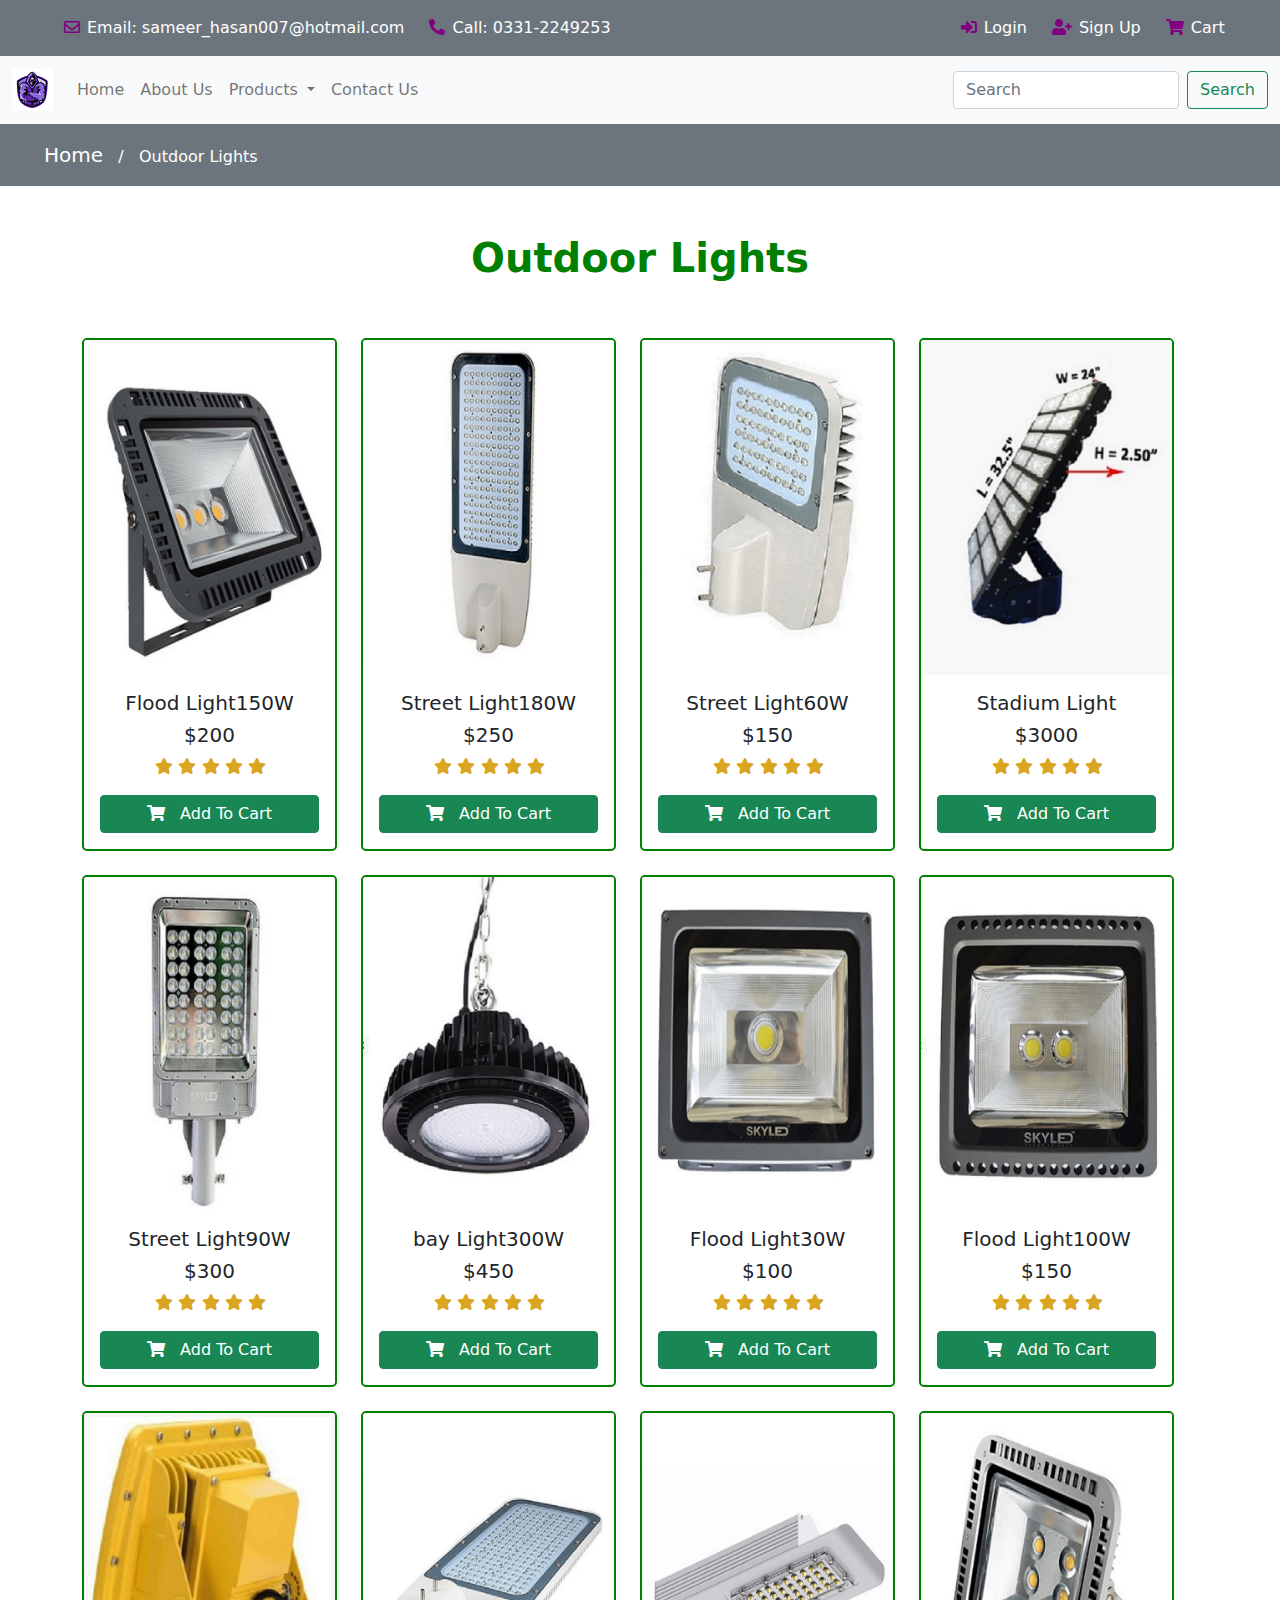
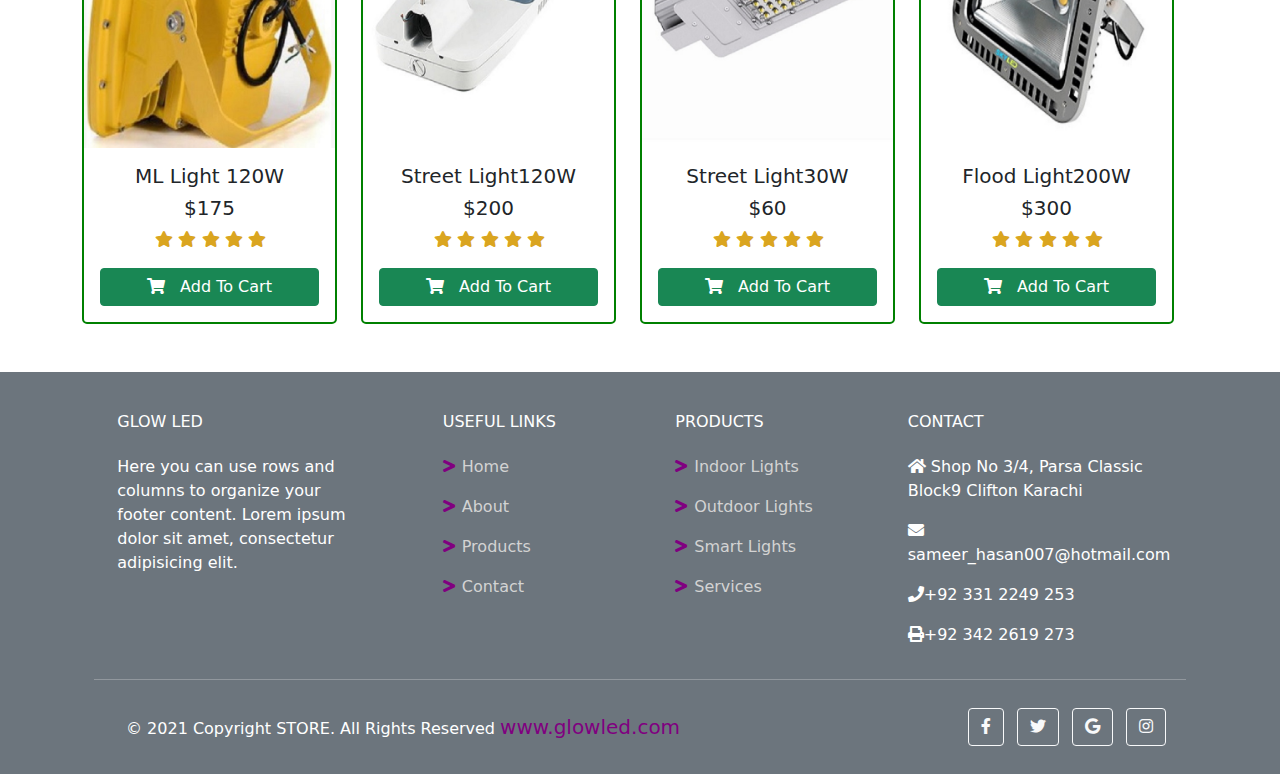
<file: odlight.html>
<!DOCTYPE html>
<html lang="en">

<head>
    <meta charset="UTF-8">
    <meta http-equiv="X-UA-Compatible" content="IE=edge">
    <meta name="viewport" content="width=device-width, initial-scale=1.0">
    <title>Bootstrp Website</title>
    <link rel="stylesheet" type="text/css" href="css/bootstrap.min.css">
    <link rel="stylesheet" href="https://cdnjs.cloudflare.com/ajax/libs/font-awesome/5.15.3/css/all.min.css" referrerpolicy="no-referrer" />
    <link rel="stylesheet" href="style.css">
</head>

<body>
    <!-- ======= Top Header Section ======= -->
<section>
  <div class="container-fluid pt-3 bg-secondary">
    <div class="row">
      <div class="col-lg-8 col-md-12 d-none d-sm-block d-sm-none d-md-block d-md-none d-lg-block text-start" id="top-header-info">
        <ul>
          <li><a href="#"><i class="far fa-envelope"></i>Email: sameer_hasan007@hotmail.com</a></li>
          <li><a href="#"><i class="fas fa-phone-alt"></i>Call: 0331-2249253</a></li>
        </ul>
      </div>
      <div class="col-lg-4 col-md-12 col-sm-12 px-0 text-center" id="top-header-info">
        <ul>
          <li><a href="#"><i class="fas fa-sign-in-alt"></i>Login</a></li>
          <li><a href="#"><i class="fas fa-user-plus"></i>Sign Up</a></li>
          <li><a href="#"><i class="fas fa-shopping-cart"></i>Cart</a></li>
        </ul>
      </div>
    </div>
  </div>
</section><!-- End Top Header Section -->

    <nav class="navbar navbar-expand-lg navbar-light bg-light">
        <div class="container-fluid">
            <a class="navbar-brand" href="#"><img src="images/logo.png"></a>
            <button class="navbar-toggler" type="button" data-bs-toggle="collapse"
                data-bs-target="#navbarSupportedContent" aria-controls="navbarSupportedContent" aria-expanded="false"
                aria-label="Toggle navigation">
                <span class="navbar-toggler-icon"></span>
            </button>
            <div class="collapse navbar-collapse" id="navbarSupportedContent">
                <ul class="navbar-nav me-auto mb-2 mb-lg-0">
                    <li class="nav-item">
                        <a class="nav-link " aria-current="page" href="index.html">Home</a>
                    </li>
                    <li class="nav-item">
                        <a class="nav-link" href="about.html">About Us</a>
                    </li>
                    <li class="nav-item dropdown">
                        <a class="nav-link dropdown-toggle" href="#" id="navbarDropdown" role="button"
                            data-bs-toggle="dropdown" aria-expanded="false">
                            Products
                        </a>
                        <ul class="dropdown-menu" aria-labelledby="navbarDropdown">
                            <li><a class="dropdown-item" href="ilights.html">Indoor Lights</a></li>
                            <li><a class="dropdown-item" href="odlight.html">Outdoor Lights</a></li>
                            <li><a class="dropdown-item" href="slight.html">Smart Lights</a></li>
                            <li>
                              <hr class="dropdown-divider">
                            </li>
                            <li><a class="dropdown-item" href="services.html">Services</a></li>
                            </ul>
                    </li>
                    <li class="nav-item">
                        <a class="nav-link " href="contact.html" tabindex="-1" aria-disabled="true">Contact Us</a>
                    </li>
                </ul>
                <form class="d-flex">
                    <input class="form-control me-2" type="search" placeholder="Search" aria-label="Search">
                    <button class="btn btn-outline-success" type="submit">Search</button>
                </form>
            </div>
        </div>
    </nav>
     <!-- ...outdoor light Header... -->
  
  <div class="container-fluid">
    <div class="row" id="about-header">
      <div class="col-md-4 col-sm-6 pt-3">
        
        <ul>
          <li><a href="index.html">Home</a></li>
          <li> &nbsp / &nbsp Outdoor Lights</li>
        </ul>
      </div>
    </div>
    </div>
    <div class="container pt-5">
      <h1 style="text-align: center; font-weight: bold; color: green;">Outdoor Lights</h1>
    </div>
    <!-- ...outdoor light Header End... -->
    <!-- card section -->
    <section class="container-fluid" id="team-section">
      <div class="container">
         <div class="row ">
          <div class="row row-cols-1 row-cols-sm-1 row-cols-md-2 row-cols-lg-4 g-4">
            <div class="col">
              <div class="card h-100">
                <img src="images/150W Flood Light.jpg" class="card-img-top" alt="...">
                <div class="card-body">
                  <h5 class="card-title text-center">Flood Light150W</h5>
                  <div class="row justify-content-center" id="card-stars">
                    <div class="col-lg-12 col-md-6 col-sm-4 col-xs-3">
                      <h5 class="text-center">$200</h5>
                    </div>
                    <div class="col-lg-12 col-md-12 col-sm-12 col-xs-12">
                      <ul class="text-center">
                        <li><i class="fas fa-star"></i></li>
                        <li><i class="fas fa-star"></i></li>
                        <li><i class="fas fa-star"></i></li>
                        <li><i class="fas fa-star"></i></li>
                        <li><i class="fas fa-star"></i></li>
                      </ul>
                    </div>
                    <div class="d-grid gap-2">
                      <button class="btn btn-success" type="button"><i class="fas fa-shopping-cart"
                          style="margin-right: 15px;"></i>Add To Cart</button>
                    </div>
                  </div>
                </div> 
              </div>
            </div>
            <div class="col">
              <div class="card h-100">
                <img src="images/180W Street Light.jpg" class="card-img-top" alt="...">
                <div class="card-body">
                  <h5 class="card-title text-center">Street Light180W</h5>
                  <div class="row justify-content-center" id="card-stars">
                    <div class="col-lg-12 col-md-6 col-sm-4 col-xs-3">
                      <h5 class="text-center">$250</h5>
                    </div>
                    <div class="col-lg-12 col-md-12 col-sm-12 col-xs-3">
                      <ul class="text-center">
                        <li><i class="fas fa-star"></i></li>
                        <li><i class="fas fa-star"></i></li>
                        <li><i class="fas fa-star"></i></li>
                        <li><i class="fas fa-star"></i></li>
                        <li><i class="fas fa-star"></i></li>
                      </ul>
                    </div>
                    <div class="d-grid gap-2">
                      <button class="btn btn-success" type="button"><i class="fas fa-shopping-cart"
                          style="margin-right: 15px;"></i>Add To Cart</button>
                    </div>
                  </div>
                </div>             
              </div>
            </div>
            <div class="col">
              <div class="card h-100">
                <img src="images/60W Street Light.jpg" class="card-img-top" alt="...">
                <div class="card-body">
                  <h5 class="card-title text-center">Street Light60W</h5>
                  <div class="row justify-content-center" id="card-stars">
                    <div class="col-lg-12 col-md-6 col-sm-4 col-xs-3">
                      <h5 class="text-center">$150</h5>
                    </div>
                    <div class="col-lg-12 col-md-12 col-sm-12 col-xs-3">
                      <ul class="text-center">
                        <li><i class="fas fa-star"></i></li>
                        <li><i class="fas fa-star"></i></li>
                        <li><i class="fas fa-star"></i></li>
                        <li><i class="fas fa-star"></i></li>
                        <li><i class="fas fa-star"></i></li>
                      </ul>
                    </div>
                    <div class="d-grid gap-2">
                      <button class="btn btn-success" type="button"><i class="fas fa-shopping-cart"
                          style="margin-right: 15px;"></i>Add To Cart</button>
                    </div>
                  </div>
                </div> 
              </div>
            </div>
            <div class="col">
              <div class="card h-100">
                <img src="images/Stadium Light.jpg" class="card-img-top" alt="...">
                <div class="card-body">
                  <h5 class="card-title text-center">Stadium Light</h5>
                  <div class="row justify-content-center" id="card-stars">
                    <div class="col-lg-12 col-md-6 col-sm-4 col-xs-3">
                      <h5 class="text-center">$3000</h5>
                    </div>
                    <div class="col-lg-12 col-md-12 col-sm-12 col-xs-3">
                      <ul class="text-center">
                        <li><i class="fas fa-star"></i></li>
                        <li><i class="fas fa-star"></i></li>
                        <li><i class="fas fa-star"></i></li>
                        <li><i class="fas fa-star"></i></li>
                        <li><i class="fas fa-star"></i></li>
                      </ul>
                    </div>
                    <div class="d-grid gap-2">
                      <button class="btn btn-success" type="button"><i class="fas fa-shopping-cart"
                          style="margin-right: 15px;"></i>Add To Cart</button>
                    </div>
                  </div>
                </div> 
              </div>
            </div>
            <div class="col">
              <div class="card h-100 ">
                <img src="images/90 W Street Light.jpg" class="card-img-top" alt="...">
                <div class="card-body">
                  <h5 class="card-title text-center">Street Light90W</h5>
                  <div class="row justify-content-center" id="card-stars">
                    <div class="col-lg-12 col-md-6 col-sm-4 col-xs-3">
                      <h5 class="text-center">$300</h5>
                    </div>
                    <div class="col-lg-12 col-md-12 col-sm-12 col-xs-3">
                      <ul class="text-center">
                        <li><i class="fas fa-star"></i></li>
                        <li><i class="fas fa-star"></i></li>
                        <li><i class="fas fa-star"></i></li>
                        <li><i class="fas fa-star"></i></li>
                        <li><i class="fas fa-star"></i></li>
                      </ul>
                    </div>
                    <div class="d-grid gap-2">
                      <button class="btn btn-success" type="button"><i class="fas fa-shopping-cart"
                          style="margin-right: 15px;"></i>Add To Cart</button>
                    </div>
                  </div>
                </div> 
              </div>
            </div>
              
            <div class="col">
              <div class="card h-100">
                <img src="images/100w high bay light.jpg" class="card-img-top" alt="...">
                <div class="card-body">
                  <h5 class="card-title text-center">bay Light300W</h5>
                  <div class="row justify-content-center" id="card-stars">
                    <div class="col-lg-12 col-md-6 col-sm-4 col-xs-3">
                      <h5 class="text-center">$450</h5>
                    </div>
                    <div class="col-lg-12 col-md-12 col-sm-4 col-xs-3">
                      <ul class="text-center">
                        <li><i class="fas fa-star"></i></li>
                        <li><i class="fas fa-star"></i></li>
                        <li><i class="fas fa-star"></i></li>
                        <li><i class="fas fa-star"></i></li>
                        <li><i class="fas fa-star"></i></li>
                      </ul>
                    </div>
                    <div class="d-grid gap-2">
                      <button class="btn btn-success" type="button"><i class="fas fa-shopping-cart"
                          style="margin-right: 15px;"></i>Add To Cart</button>
                    </div>
                  </div>
                </div> 
              </div>
            </div>
            <div class="col">
              <div class="card h-100">
                <img src="images/30W Flood Light.jpg" class="card-img-top" alt="...">
                <div class="card-body">
                  <h5 class="card-title text-center">Flood Light30W</h5>
                  <div class="row justify-content-center" id="card-stars">
                    <div class="col-lg-12 col-md-6 col-sm-4 col-xs-3">
                      <h5 class="text-center">$100</h5>
                    </div>
                    <div class="col-lg-12 col-md-12 col-sm-12 col-xs-12">
                      <ul class="text-center">
                        <li><i class="fas fa-star"></i></li>
                        <li><i class="fas fa-star"></i></li>
                        <li><i class="fas fa-star"></i></li>
                        <li><i class="fas fa-star"></i></li>
                        <li><i class="fas fa-star"></i></li>
                      </ul>
                    </div>
                    <div class="d-grid gap-2">
                      <button class="btn btn-success" type="button"><i class="fas fa-shopping-cart"
                          style="margin-right: 15px;"></i>Add To Cart</button>
                    </div>
                  </div>
                </div> 
              </div>
            </div>
            <div class="col">
              <div class="card h-100">
                <img src="images/100W Flood Light.jpg" class="card-img-top" alt="...">
                <div class="card-body">
                  <h5 class="card-title text-center">Flood Light100W</h5>
                  <div class="row justify-content-center" id="card-stars">
                    <div class="col-lg-12 col-md-6 col-sm-4 col-xs-3">
                      <h5 class="text-center">$150</h5>
                    </div>
                    <div class="col-lg-12 col-md-12 col-sm-12 col-xs-3">
                      <ul class="text-center">
                        <li><i class="fas fa-star"></i></li>
                        <li><i class="fas fa-star"></i></li>
                        <li><i class="fas fa-star"></i></li>
                        <li><i class="fas fa-star"></i></li>
                        <li><i class="fas fa-star"></i></li>
                      </ul>
                    </div>
                    <div class="d-grid gap-2">
                      <button class="btn btn-success" type="button"><i class="fas fa-shopping-cart"
                          style="margin-right: 15px;"></i>Add To Cart</button>
                    </div>
                  </div>
                </div>             
              </div>
            </div>
            <div class="col">
              <div class="card h-100">
                <img src="images/120W ML.jpg" class="card-img-top" alt="...">
                <div class="card-body">
                  <h5 class="card-title text-center">ML Light 120W</h5>
                  <div class="row justify-content-center" id="card-stars">
                    <div class="col-lg-12 col-md-6 col-sm-4 col-xs-3">
                      <h5 class="text-center">$175</h5>
                    </div>
                    <div class="col-lg-12 col-md-12 col-sm-12 col-xs-3">
                      <ul class="text-center">
                        <li><i class="fas fa-star"></i></li>
                        <li><i class="fas fa-star"></i></li>
                        <li><i class="fas fa-star"></i></li>
                        <li><i class="fas fa-star"></i></li>
                        <li><i class="fas fa-star"></i></li>
                      </ul>
                    </div>
                    <div class="d-grid gap-2">
                      <button class="btn btn-success" type="button"><i class="fas fa-shopping-cart"
                          style="margin-right: 15px;"></i>Add To Cart</button>
                    </div>
                  </div>
                </div> 
              </div>
            </div>
            <div class="col">
              <div class="card h-100">
                <img src="images/120W Street Light.jpg" class="card-img-top" alt="...">
                <div class="card-body">
                  <h5 class="card-title text-center">Street Light120W</h5>
                  <div class="row justify-content-center" id="card-stars">
                    <div class="col-lg-12 col-md-6 col-sm-4 col-xs-3">
                      <h5 class="text-center">$200</h5>
                    </div>
                    <div class="col-lg-12 col-md-12 col-sm-12 col-xs-3">
                      <ul class="text-center">
                        <li><i class="fas fa-star"></i></li>
                        <li><i class="fas fa-star"></i></li>
                        <li><i class="fas fa-star"></i></li>
                        <li><i class="fas fa-star"></i></li>
                        <li><i class="fas fa-star"></i></li>
                      </ul>
                    </div>
                    <div class="d-grid gap-2">
                      <button class="btn btn-success" type="button"><i class="fas fa-shopping-cart"
                          style="margin-right: 15px;"></i>Add To Cart</button>
                    </div>
                  </div>
                </div> 
              </div>
            </div>
            <div class="col">
              <div class="card h-100">
                <img src="images/30 W Street Light.jpg" class="card-img-top" alt="...">
                <div class="card-body">
                  <h5 class="card-title text-center">Street Light30W</h5>
                  <div class="row justify-content-center" id="card-stars">
                    <div class="col-lg-12 col-md-6 col-sm-4 col-xs-3">
                      <h5 class="text-center">$60</h5>
                    </div>
                    <div class="col-lg-12 col-md-12 col-sm-12 col-xs-3">
                      <ul class="text-center">
                        <li><i class="fas fa-star"></i></li>
                        <li><i class="fas fa-star"></i></li>
                        <li><i class="fas fa-star"></i></li>
                        <li><i class="fas fa-star"></i></li>
                        <li><i class="fas fa-star"></i></li>
                      </ul>
                    </div>
                    <div class="d-grid gap-2">
                      <button class="btn btn-success" type="button"><i class="fas fa-shopping-cart"
                          style="margin-right: 15px;"></i>Add To Cart</button>
                    </div>
                  </div>
                </div> 
              </div>
            </div>
              
            <div class="col">
              <div class="card h-100">
                <img src="images/200W Flood Light.jpg" class="card-img-top" alt="...">
                <div class="card-body">
                  <h5 class="card-title text-center">Flood Light200W</h5>
                  <div class="row justify-content-center" id="card-stars">
                    <div class="col-lg-12 col-md-6 col-sm-4 col-xs-3">
                      <h5 class="text-center">$300</h5>
                    </div>
                    <div class="col-lg-12 col-md-12 col-sm-4 col-xs-3">
                      <ul class="text-center">
                        <li><i class="fas fa-star"></i></li>
                        <li><i class="fas fa-star"></i></li>
                        <li><i class="fas fa-star"></i></li>
                        <li><i class="fas fa-star"></i></li>
                        <li><i class="fas fa-star"></i></li>
                      </ul>
                    </div>
                    <div class="d-grid gap-2">
                      <button class="btn btn-success" type="button"><i class="fas fa-shopping-cart"
                          style="margin-right: 15px;"></i>Add To Cart</button>
                    </div>
                  </div>
                </div> 
              </div>
            </div>
              
            </div>
        </div>
      </div>
    </section>
  <!-- Card section -->
  <!-- ======= Footer Section ======= -->
<div class="container-fluid pt-5" style="margin: 0px; padding: 0px;">
  <footer class="text-center text-lg-start text-white" style="background-color:#6c757d ;">
    <div class="container p-4 pb-0">
      <section class="">
        <div class="row">
          <div class="col-md-3 col-lg-3 col-xl-3 mx-auto mt-3">
            <h6 class="text-uppercase mb-4 font-weight-bold">Glow LED</h6>
            <p>Here you can use rows and columns to organize your footer content. Lorem ipsum dolor sit amet,
              consectetur adipisicing elit.</p>
          </div>
          <hr class="w-100 clearfix d-md-none" />
          <div class="col-md-2 col-lg-2 col-xl-2 mx-auto mt-3" id="footer-links">
            <h6 class="text-uppercase mb-4 font-weight-bold">Useful links</h6>
            <p><i class="fas fa-greater-than"></i><a href="index.html">Home</a></p>
            <p><i class="fas fa-greater-than"></i><a href="about.html">About</a></p>
            <p><i class="fas fa-greater-than"></i><a href="products.html">Products</a></p>
            <p><i class="fas fa-greater-than"></i><a href="contact.html">Contact</a></p>
          </div>
          <hr class="w-100 clearfix d-md-none" />
          <div class="col-md-3 col-lg-2 col-xl-2 mx-auto mt-3" id="footer-links">
            <h6 class="text-uppercase mb-4 font-weight-bold">Products</h6>
            <p><i class="fas fa-greater-than"></i><a>Indoor Lights</a></p>
            <p><i class="fas fa-greater-than"></i><a>Outdoor Lights</a></p>
            <p><i class="fas fa-greater-than"></i><a>Smart Lights</a></p>
            <p><i class="fas fa-greater-than"></i><a>Services</a></p>
          </div>
          <hr class="w-100 clearfix d-md-none" />
          <div class="col-md-4 col-lg-3 col-xl-3 mx-auto mt-3">
            <h6 class="text-uppercase mb-4 font-weight-bold">Contact</h6>
            <p><i class="fas fa-home mr-3"></i> Shop No 3/4, Parsa Classic Block9 Clifton Karachi</p>
            <p><i class="fas fa-envelope mr-3"></i> sameer_hasan007@hotmail.com</p>
            <p><i class="fas fa-phone mr-3"></i>+92 331 2249 253</p>
            <p><i class="fas fa-print mr-3"></i>+92 342 2619 273</p>
          </div>
        </div>
      </section>
      <hr class="my-3">
      <section class="p-3 pt-0">
        <div class="row d-flex align-items-center">
          <div class="col-md-7 col-lg-8 text-center text-md-start">
            <div class="p-3" id="footer-link-copyright">
              © 2021 Copyright STORE. All Rights Reserved<a href="#">www.glowled.com</a>
            </div>
          </div>
          <div class="col-md-5 col-lg-4 ml-lg-0 text-center text-md-end">
            <a class="btn btn-outline-light btn-floating m-1" class="text-white" role="button"><i
                class="fab fa-facebook-f"></i></a>
            <a class="btn btn-outline-light btn-floating m-1" class="text-white" role="button"><i
                class="fab fa-twitter"></i></a>
            <a class="btn btn-outline-light btn-floating m-1" class="text-white" role="button"><i
                class="fab fa-google"></i></a>
            <a class="btn btn-outline-light btn-floating m-1" class="text-white" role="button"><i
                class="fab fa-instagram"></i></a>
          </div>
        </div>
      </section>
    </div>
  </footer>
</div><!-- End of footer -->
    

    <script type="text/javascript" src="js/bootstrap.min.js"></script>
</body>

</html>
</file>
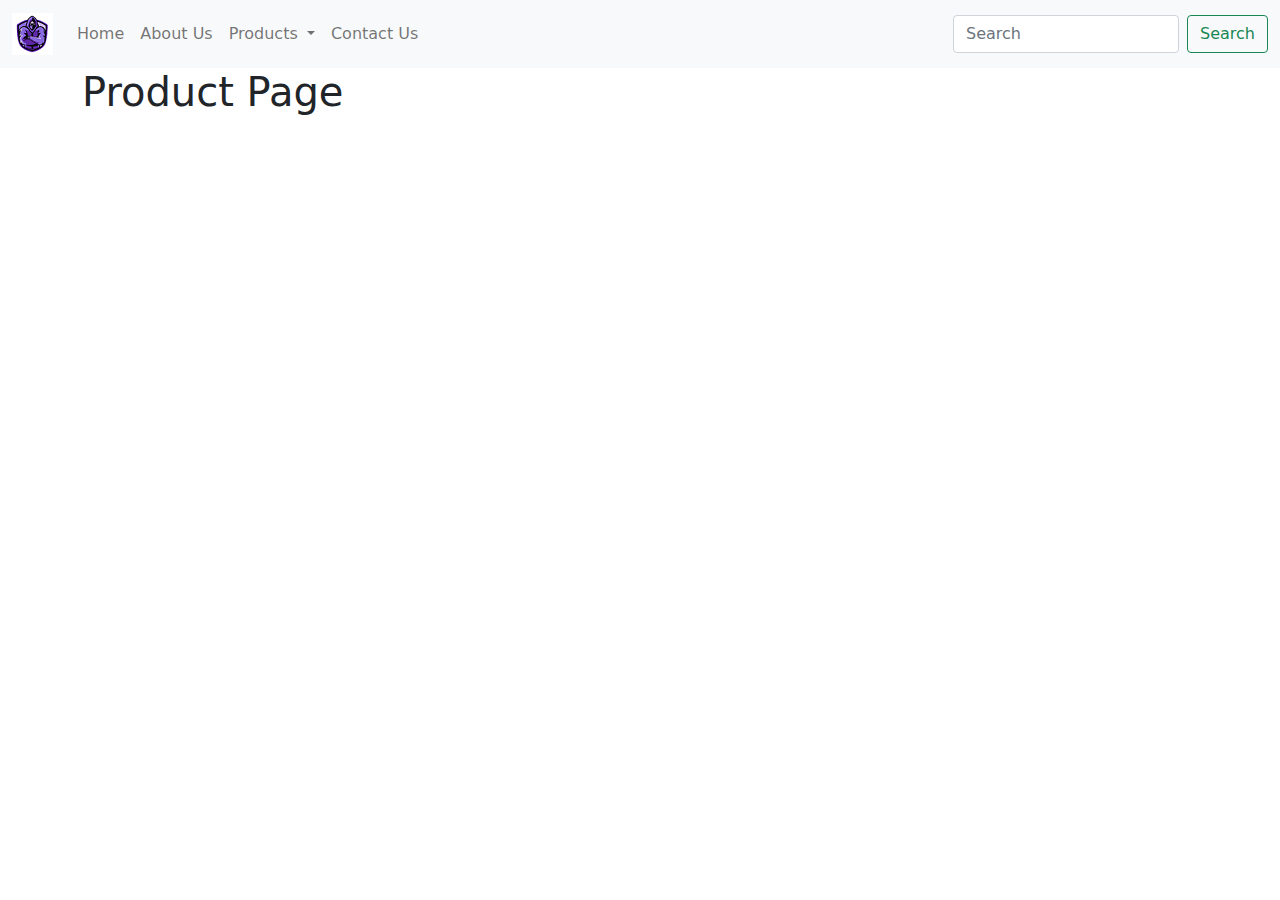
<file: products.html>
<!DOCTYPE html>
<html lang="en">

<head>
    <meta charset="UTF-8">
    <meta http-equiv="X-UA-Compatible" content="IE=edge">
    <meta name="viewport" content="width=device-width, initial-scale=1.0">
    <title>Bootstrp Website</title>
    <link rel="stylesheet" type="text/css" href="css/bootstrap.min.css">
    <link rel="stylesheet" href="https://cdnjs.cloudflare.com/ajax/libs/font-awesome/5.15.3/css/all.min.css" referrerpolicy="no-referrer" />
</head>

<body>

    <nav class="navbar navbar-expand-lg navbar-light bg-light">
        <div class="container-fluid">
            <a class="navbar-brand" href="#"><img src="images/logo.png"></a>
            <button class="navbar-toggler" type="button" data-bs-toggle="collapse"
                data-bs-target="#navbarSupportedContent" aria-controls="navbarSupportedContent" aria-expanded="false"
                aria-label="Toggle navigation">
                <span class="navbar-toggler-icon"></span>
            </button>
            <div class="collapse navbar-collapse" id="navbarSupportedContent">
                <ul class="navbar-nav me-auto mb-2 mb-lg-0">
                    <li class="nav-item">
                        <a class="nav-link " aria-current="page" href="index.html">Home</a>
                    </li>
                    <li class="nav-item">
                        <a class="nav-link" href="about.html">About Us</a>
                    </li>
                    <li class="nav-item dropdown">
                        <a class="nav-link dropdown-toggle" href="#" id="navbarDropdown" role="button"
                            data-bs-toggle="dropdown" aria-expanded="false">
                            Products
                        </a>
                        <ul class="dropdown-menu" aria-labelledby="navbarDropdown">
                            <li><a class="dropdown-item" href="ilights.html">Indoor Lights</a></li>
                            <li><a class="dropdown-item" href="odlight.html">Outdoor Lights</a></li>
                            <li><a class="dropdown-item" href="slight.html">Smart Lights</a></li>
                            <li>
                                <hr class="dropdown-divider">
                            </li>
                            <li><a class="dropdown-item" href="services.html">Services</a></li>
                        </ul>
                    </li>
                    <li class="nav-item">
                        <a class="nav-link " href="contact.html" tabindex="-1" aria-disabled="true">Contact Us</a>
                    </li>
                </ul>
                <form class="d-flex">
                    <input class="form-control me-2" type="search" placeholder="Search" aria-label="Search">
                    <button class="btn btn-outline-success" type="submit">Search</button>
                </form>
            </div>
        </div>
    </nav>
    <div class="container">
        <h1>Product Page</h1>
    </div>

    <script type="text/javascript" src="js/bootstrap.min.js"></script>
</body>

</html>
</file>
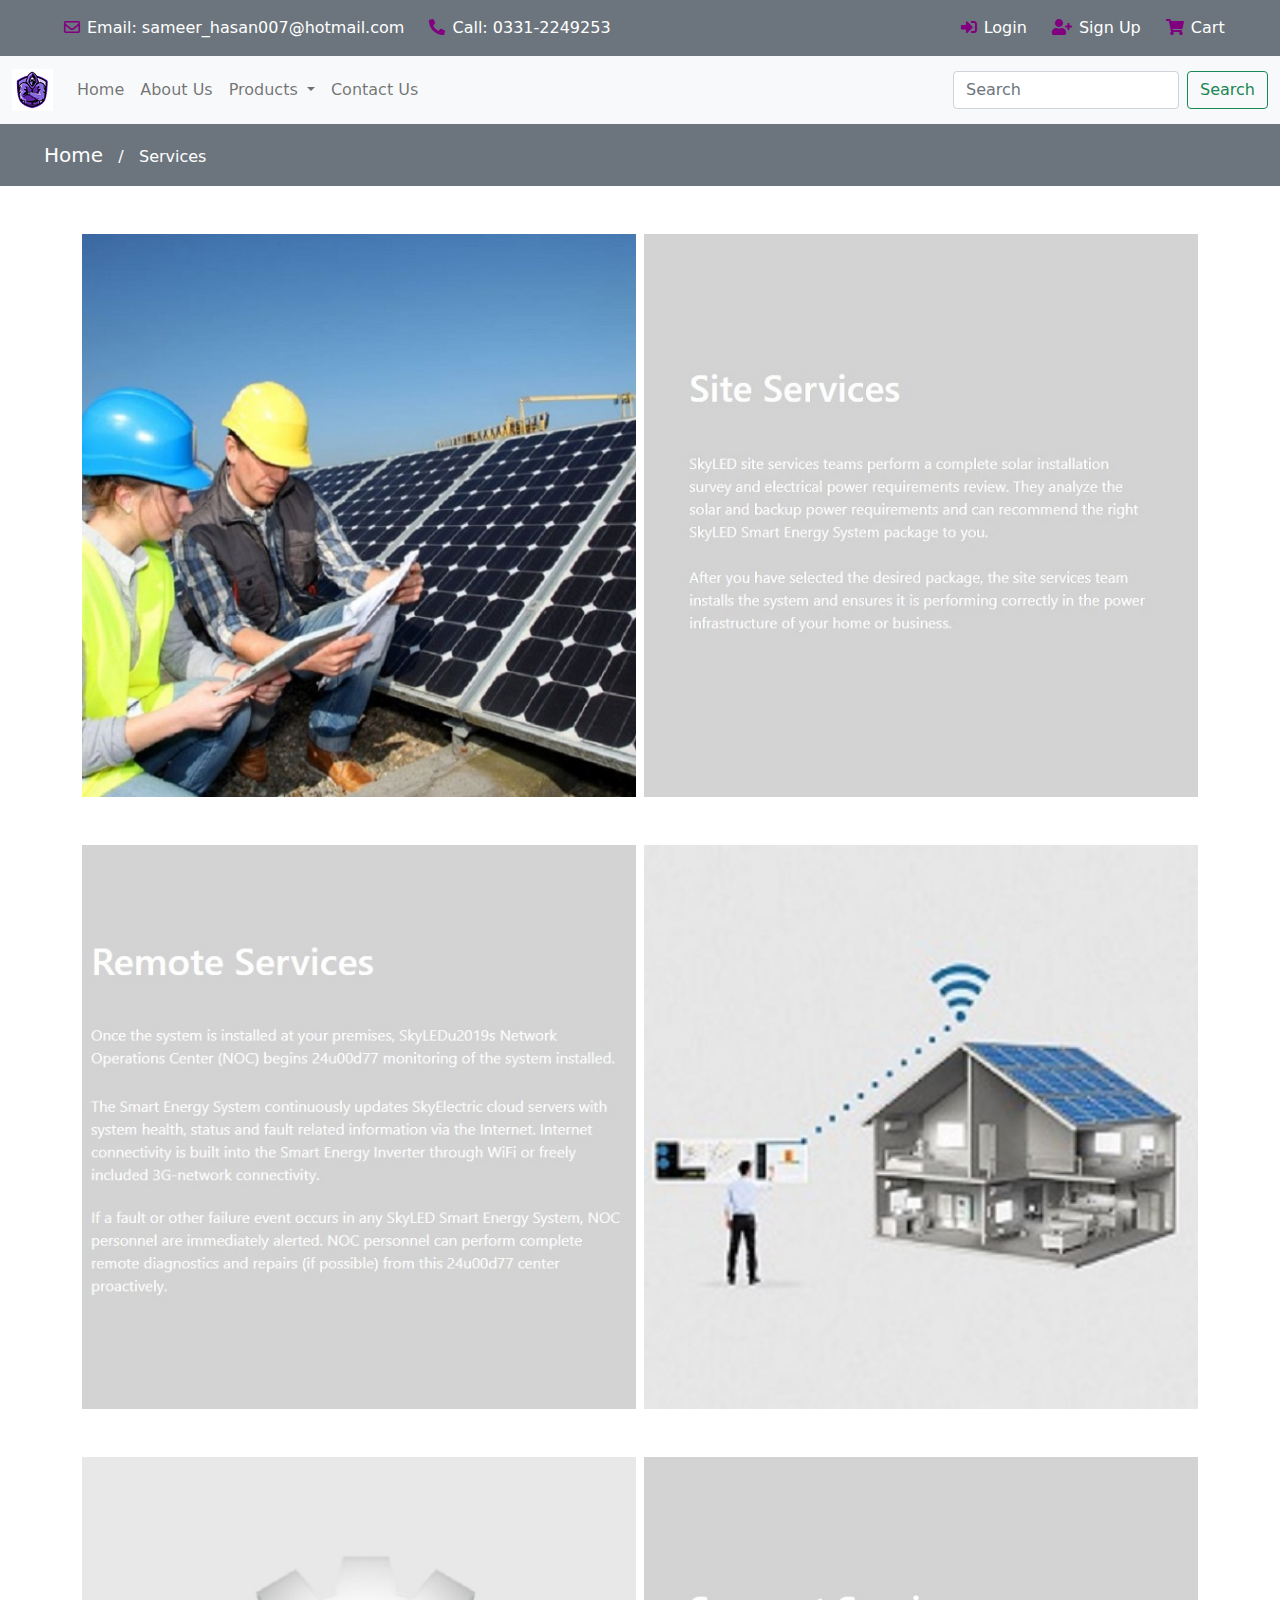
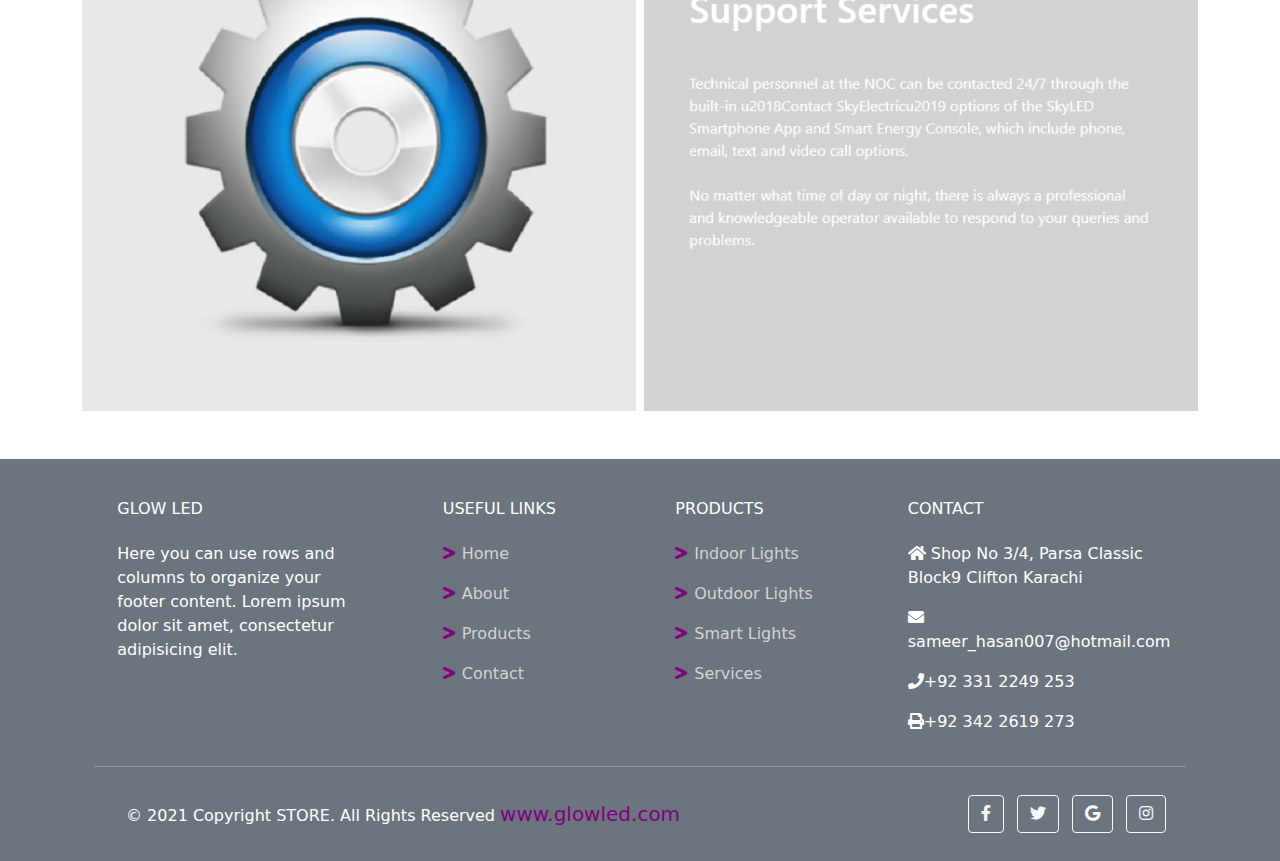
<file: services.html>
<!DOCTYPE html>
<html lang="en">

<head>
  <meta charset="UTF-8">
  <meta http-equiv="X-UA-Compatible" content="IE=edge">
  <meta name="viewport" content="width=device-width, initial-scale=1.0">
  <title>Bootstrp Website</title>
  <link rel="stylesheet" type="text/css" href="css/bootstrap.min.css">
  <link rel="stylesheet" href="https://cdnjs.cloudflare.com/ajax/libs/font-awesome/5.15.3/css/all.min.css" referrerpolicy="no-referrer" />
  <link rel="stylesheet" href="style.css">
</head>

<body>
  <!-- ======= Top Header Section ======= -->
  <section>
    <div class="container-fluid pt-3 bg-secondary">
      <div class="row">
        <div class="col-lg-8 col-md-12 d-none d-sm-block d-sm-none d-md-block d-md-none d-lg-block text-start"
          id="top-header-info">
          <ul>
            <li><a href="#"><i class="far fa-envelope"></i>Email: sameer_hasan007@hotmail.com</a></li>
            <li><a href="#"><i class="fas fa-phone-alt"></i>Call: 0331-2249253</a></li>
          </ul>
        </div>
        <div class="col-lg-4 col-md-12 col-sm-12 px-0 text-center" id="top-header-info">
          <ul>
            <li><a href="#"><i class="fas fa-sign-in-alt"></i>Login</a></li>
            <li><a href="#"><i class="fas fa-user-plus"></i>Sign Up</a></li>
            <li><a href="#"><i class="fas fa-shopping-cart"></i>Cart</a></li>
          </ul>
        </div>
      </div>
    </div>
  </section><!-- End Top Header Section -->
  <!-- nav bar -->

  <nav class="navbar navbar-expand-lg navbar-light bg-light sticky-top">
    <div class="container-fluid">
      <a class="navbar-brand" href="#"><img src="images/logo.png"></a>
      <button class="navbar-toggler" type="button" data-bs-toggle="collapse" data-bs-target="#navbarSupportedContent"
        aria-controls="navbarSupportedContent" aria-expanded="false" aria-label="Toggle navigation">
        <span class="navbar-toggler-icon"></span>
      </button>
      <div class="collapse navbar-collapse" id="navbarSupportedContent">
        <ul class="navbar-nav me-auto mb-2 mb-lg-0">
          <li class="nav-item">
            <a class="nav-link" aria-current="page" href="index.html">Home</a>
          </li>
          <li class="nav-item">
            <a class="nav-link" href="about.html">About Us</a>
          </li>
          <li class="nav-item dropdown">
            <a class="nav-link dropdown-toggle" href="#" id="navbarDropdown" role="button" data-bs-toggle="dropdown"
              aria-expanded="false">
              Products
            </a>
            <ul class="dropdown-menu" aria-labelledby="navbarDropdown">
              <li><a class="dropdown-item" href="ilights.html">Indoor Lights</a></li>
              <li><a class="dropdown-item" href="odlight.html">Outdoor Lights</a></li>
              <li><a class="dropdown-item" href="slight.html">Smart Lights</a></li>
              <li>
                <hr class="dropdown-divider">
              </li>
              <li><a class="dropdown-item" href="services.html">Services</a></li>
            </ul>
          </li>
          <li class="nav-item">
            <a class="nav-link " href="contact.html" tabindex="-1" aria-disabled="true">Contact Us</a>
          </li>
        </ul>
        <form class="d-flex">
          <input class="form-control me-2" type="search" placeholder="Search" aria-label="Search">
          <button class="btn btn-outline-success" type="submit">Search</button>
        </form>
      </div>
    </div>
  </nav>
  <!-- nav bar End -->
  <!-- ...services Header ... -->
  
  <div class="container-fluid">
    <div class="row" id="about-header">
      <div class="col-md-4 col-sm-6 pt-3">
        
        <ul>
          <li><a href="index.html">Home</a></li>
          <li> &nbsp / &nbsp Services</li>
        </ul>
      </div>
    </div>
  </div>
  
    <!-- ...Services Header End... -->
  <!-- services section -->
  <section>
    <div class="container pt-5">
      <div class="row row-cols-sm-1 row-cols-md-2 row-cols-lg-2 g-2">
        <img src="images/S1.jpg" class="rounded float-start" alt="...">
<img src="images/s11.jpg" class="rounded float-end" alt="...">
      </div>
    </div>
  </section>
  <section>
    <div class="container pt-5">
      <div class="row row-cols-sm-1 row-cols-md-2 row-cols-lg-2 g-2">
        <img src="images/s22.jpg" class="rounded float-start" alt="...">
<img src="images/s2.jpg" class="rounded float-end" alt="...">
      </div>
    </div>
  </section>
  <section>
    <div class="container pt-5">
      <div class="row row-cols-sm-1 row-cols-md-2 row-cols-lg-2 g-2">
        <img src="images/S3.JPG.bmp" class="rounded float-start" alt="...">
<img src="images/s33.jpg" class="rounded float-end" alt="...">
      </div>
    </div>
  </section>
  <!-- services section End -->
  <!-- ======= Footer Section ======= -->
  <div class="container-fluid pt-5" style="margin: 0px; padding: 0px;">
    <footer class="text-center text-lg-start text-white" style="background-color:#6c757d ;">
      <div class="container p-4 pb-0">
        <section class="">
          <div class="row">
            <div class="col-md-3 col-lg-3 col-xl-3 mx-auto mt-3">
              <h6 class="text-uppercase mb-4 font-weight-bold">Glow LED</h6>
              <p>Here you can use rows and columns to organize your footer content. Lorem ipsum dolor sit amet,
                consectetur adipisicing elit.</p>
            </div>
            <hr class="w-100 clearfix d-md-none" />
            <div class="col-md-2 col-lg-2 col-xl-2 mx-auto mt-3" id="footer-links">
              <h6 class="text-uppercase mb-4 font-weight-bold">Useful links</h6>
              <p><i class="fas fa-greater-than"></i><a href="index.html">Home</a></p>
              <p><i class="fas fa-greater-than"></i><a href="about.html">About</a></p>
              <p><i class="fas fa-greater-than"></i><a href="products.html">Products</a></p>
              <p><i class="fas fa-greater-than"></i><a href="contact.html">Contact</a></p>
            </div>
            <hr class="w-100 clearfix d-md-none" />
            <div class="col-md-3 col-lg-2 col-xl-2 mx-auto mt-3" id="footer-links">
              <h6 class="text-uppercase mb-4 font-weight-bold">Products</h6>
              <p><i class="fas fa-greater-than"></i><a>Indoor Lights</a></p>
              <p><i class="fas fa-greater-than"></i><a>Outdoor Lights</a></p>
              <p><i class="fas fa-greater-than"></i><a>Smart Lights</a></p>
              <p><i class="fas fa-greater-than"></i><a>Services</a></p>
            </div>
            <hr class="w-100 clearfix d-md-none" />
            <div class="col-md-4 col-lg-3 col-xl-3 mx-auto mt-3">
              <h6 class="text-uppercase mb-4 font-weight-bold">Contact</h6>
              <p><i class="fas fa-home mr-3"></i> Shop No 3/4, Parsa Classic Block9 Clifton Karachi</p>
              <p><i class="fas fa-envelope mr-3"></i> sameer_hasan007@hotmail.com</p>
              <p><i class="fas fa-phone mr-3"></i>+92 331 2249 253</p>
              <p><i class="fas fa-print mr-3"></i>+92 342 2619 273</p>
            </div>
          </div>
        </section>
        <hr class="my-3">
        <section class="p-3 pt-0">
          <div class="row d-flex align-items-center">
            <div class="col-md-7 col-lg-8 text-center text-md-start">
              <div class="p-3" id="footer-link-copyright">
                © 2021 Copyright STORE. All Rights Reserved<a href="#">www.glowled.com</a>
              </div>
            </div>
            <div class="col-md-5 col-lg-4 ml-lg-0 text-center text-md-end">
              <a class="btn btn-outline-light btn-floating m-1" class="text-white" role="button"><i
                  class="fab fa-facebook-f"></i></a>
              <a class="btn btn-outline-light btn-floating m-1" class="text-white" role="button"><i
                  class="fab fa-twitter"></i></a>
              <a class="btn btn-outline-light btn-floating m-1" class="text-white" role="button"><i
                  class="fab fa-google"></i></a>
              <a class="btn btn-outline-light btn-floating m-1" class="text-white" role="button"><i
                  class="fab fa-instagram"></i></a>
            </div>
          </div>
        </section>
      </div>
    </footer>
  </div><!-- End of footer -->



  <script src="js/"></script>
  <script type="text/javascript" src="js/bootstrap.min.js"></script>


</body>

</html>
</file>
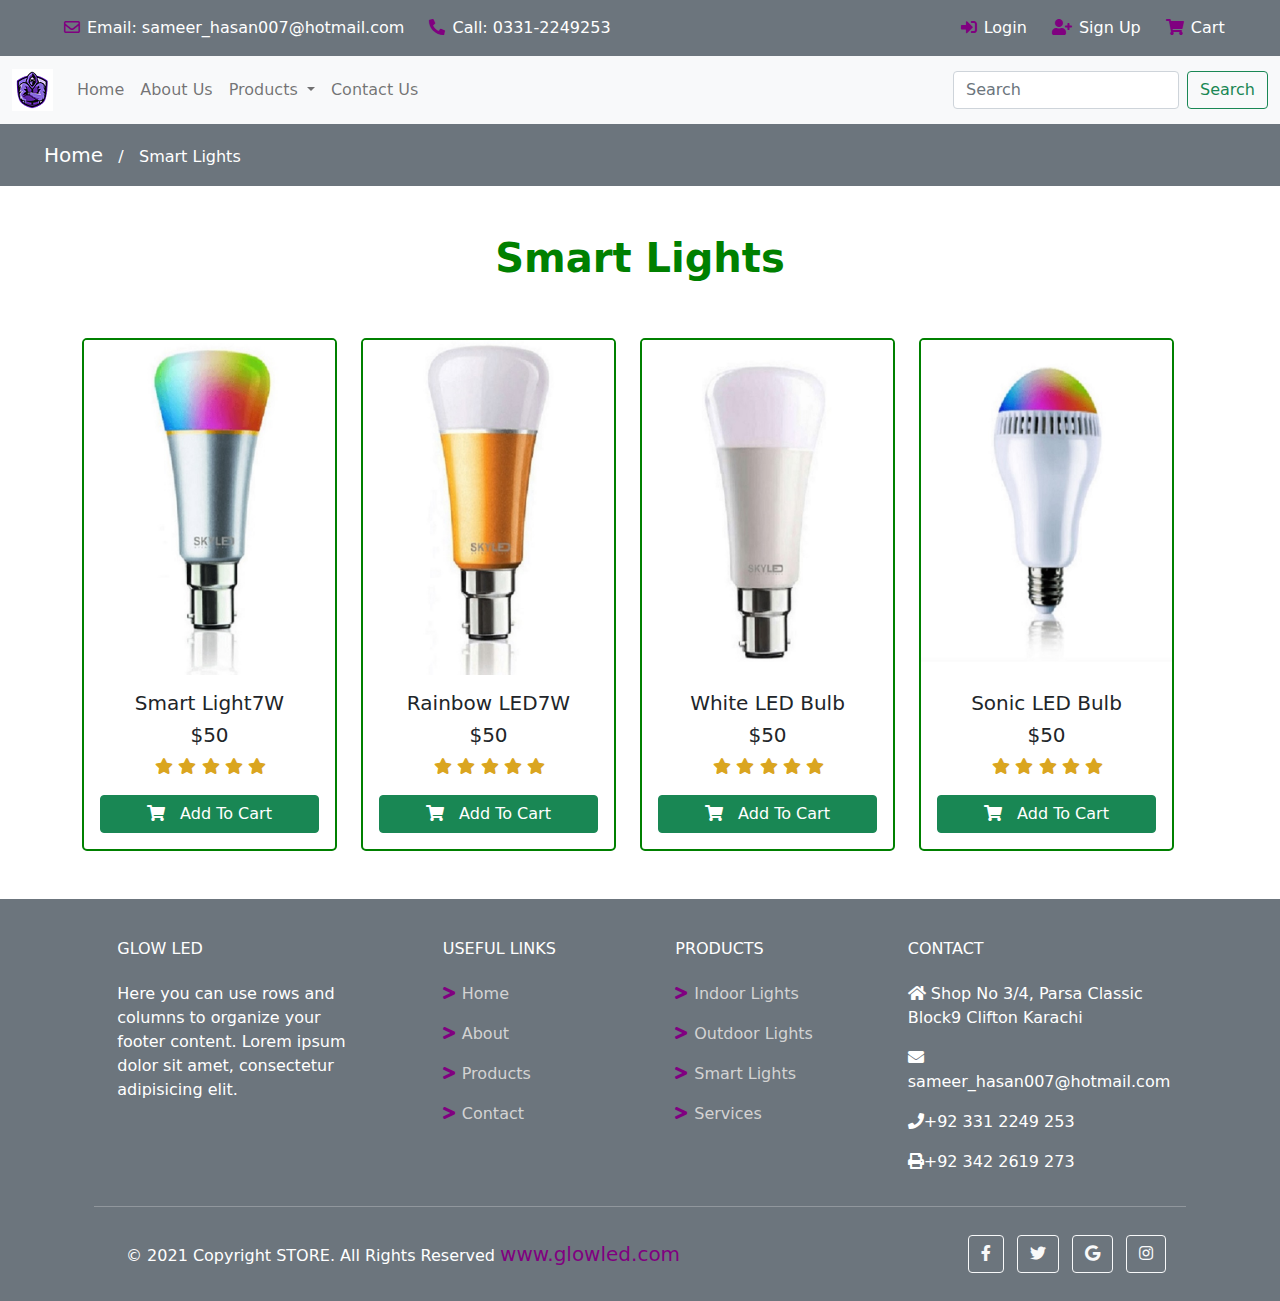
<file: slight.html>
<!DOCTYPE html>
<html lang="en">

<head>
    <meta charset="UTF-8">
    <meta http-equiv="X-UA-Compatible" content="IE=edge">
    <meta name="viewport" content="width=device-width, initial-scale=1.0">
    <title>Bootstrp Website</title>
    <link rel="stylesheet" type="text/css" href="css/bootstrap.min.css">
    <link rel="stylesheet" href="https://cdnjs.cloudflare.com/ajax/libs/font-awesome/5.15.3/css/all.min.css" referrerpolicy="no-referrer" />
    <link rel="stylesheet" href="style.css">
</head>

<body>
    <!-- ======= Top Header Section ======= -->
<section>
  <div class="container-fluid pt-3 bg-secondary">
    <div class="row">
      <div class="col-lg-8 col-md-12 d-none d-sm-block d-sm-none d-md-block d-md-none d-lg-block text-start" id="top-header-info">
        <ul>
          <li><a href="#"><i class="far fa-envelope"></i>Email: sameer_hasan007@hotmail.com</a></li>
          <li><a href="#"><i class="fas fa-phone-alt"></i>Call: 0331-2249253</a></li>
        </ul>
      </div>
      <div class="col-lg-4 col-md-12 col-sm-12 px-0 text-center" id="top-header-info">
        <ul>
          <li><a href="#"><i class="fas fa-sign-in-alt"></i>Login</a></li>
          <li><a href="#"><i class="fas fa-user-plus"></i>Sign Up</a></li>
          <li><a href="#"><i class="fas fa-shopping-cart"></i>Cart</a></li>
        </ul>
      </div>
    </div>
  </div>
</section><!-- End Top Header Section -->

    <nav class="navbar navbar-expand-lg navbar-light bg-light">
        <div class="container-fluid">
            <a class="navbar-brand" href="#"><img src="images/logo.png"></a>
            <button class="navbar-toggler" type="button" data-bs-toggle="collapse"
                data-bs-target="#navbarSupportedContent" aria-controls="navbarSupportedContent" aria-expanded="false"
                aria-label="Toggle navigation">
                <span class="navbar-toggler-icon"></span>
            </button>
            <div class="collapse navbar-collapse" id="navbarSupportedContent">
                <ul class="navbar-nav me-auto mb-2 mb-lg-0">
                    <li class="nav-item">
                        <a class="nav-link " aria-current="page" href="index.html">Home</a>
                    </li>
                    <li class="nav-item">
                        <a class="nav-link" href="about.html">About Us</a>
                    </li>
                    <li class="nav-item dropdown">
                        <a class="nav-link dropdown-toggle" href="#" id="navbarDropdown" role="button"
                            data-bs-toggle="dropdown" aria-expanded="false">
                            Products
                        </a>
                        <ul class="dropdown-menu" aria-labelledby="navbarDropdown">
                            <li><a class="dropdown-item" href="ilights.html">Indoor Lights</a></li>
                            <li><a class="dropdown-item" href="odlight.html">Outdoor Lights</a></li>
                            <li><a class="dropdown-item" href="slight.html">Smart Lights</a></li>
                            <li>
                              <hr class="dropdown-divider">
                            </li>
                            <li><a class="dropdown-item" href="services.html">Services</a></li>
                            </ul>
                    </li>
                    <li class="nav-item">
                        <a class="nav-link " href="contact.html" tabindex="-1" aria-disabled="true">Contact Us</a>
                    </li>
                </ul>
                <form class="d-flex">
                    <input class="form-control me-2" type="search" placeholder="Search" aria-label="Search">
                    <button class="btn btn-outline-success" type="submit">Search</button>
                </form>
            </div>
        </div>
    </nav>
     <!-- ...slight Header ... -->
  
  <div class="container-fluid">
    <div class="row" id="about-header">
      <div class="col-md-4 col-sm-6 pt-3">
        
        <ul>
          <li><a href="index.html">Home</a></li>
          <li> &nbsp / &nbsp Smart Lights</li>
        </ul>
      </div>
    </div>
  </div>
  <div class="container pt-5">
    <h1 style="color: green; font-weight: bold; text-align: center;">Smart Lights</h1>
  </div>
    <!-- ...slight Header End... -->
    <!-- card section -->
    <section class="container-fluid" id="team-section">
      <div class="container">
         <div class="row ">
          <div class="row row-cols-1 row-cols-sm-1 row-cols-md-2 row-cols-lg-4 g-4">
            <div class="col">
              <div class="card h-100">
                <img src="images/Smart Light7W.jpg" class="card-img-top" alt="...">
                <div class="card-body">
                  <h5 class="card-title text-center">Smart Light7W</h5>
                  <div class="row justify-content-center" id="card-stars">
                    <div class="col-lg-12 col-md-6 col-sm-4 col-xs-3">
                      <h5 class="text-center">$50</h5>
                    </div>
                    <div class="col-lg-12 col-md-12 col-sm-12 col-xs-12">
                      <ul class="text-center">
                        <li><i class="fas fa-star"></i></li>
                        <li><i class="fas fa-star"></i></li>
                        <li><i class="fas fa-star"></i></li>
                        <li><i class="fas fa-star"></i></li>
                        <li><i class="fas fa-star"></i></li>
                      </ul>
                    </div>
                    <div class="d-grid gap-2">
                      <button class="btn btn-success" type="button"><i class="fas fa-shopping-cart"
                          style="margin-right: 15px;"></i>Add To Cart</button>
                    </div>
                  </div>
                </div> 
              </div>
            </div>
            <div class="col">
              <div class="card h-100">
                <img src="images/Rainbow LED7W.jpg" class="card-img-top" alt="...">
                <div class="card-body">
                  <h5 class="card-title text-center">Rainbow LED7W</h5>
                  <div class="row justify-content-center" id="card-stars">
                    <div class="col-lg-12 col-md-6 col-sm-4 col-xs-3">
                      <h5 class="text-center">$50</h5>
                    </div>
                    <div class="col-lg-12 col-md-12 col-sm-12 col-xs-3">
                      <ul class="text-center">
                        <li><i class="fas fa-star"></i></li>
                        <li><i class="fas fa-star"></i></li>
                        <li><i class="fas fa-star"></i></li>
                        <li><i class="fas fa-star"></i></li>
                        <li><i class="fas fa-star"></i></li>
                      </ul>
                    </div>
                    <div class="d-grid gap-2">
                      <button class="btn btn-success" type="button"><i class="fas fa-shopping-cart"
                          style="margin-right: 15px;"></i>Add To Cart</button>
                    </div>
                  </div>
                </div>             
              </div>
            </div>
            <div class="col">
              <div class="card h-100">
                <img src="images/White LED Bulb.jpg" class="card-img-top" alt="...">
                <div class="card-body">
                  <h5 class="card-title text-center">White LED Bulb</h5>
                  <div class="row justify-content-center" id="card-stars">
                    <div class="col-lg-12 col-md-6 col-sm-4 col-xs-3">
                      <h5 class="text-center">$50</h5>
                    </div>
                    <div class="col-lg-12 col-md-12 col-sm-12 col-xs-3">
                      <ul class="text-center">
                        <li><i class="fas fa-star"></i></li>
                        <li><i class="fas fa-star"></i></li>
                        <li><i class="fas fa-star"></i></li>
                        <li><i class="fas fa-star"></i></li>
                        <li><i class="fas fa-star"></i></li>
                      </ul>
                    </div>
                    <div class="d-grid gap-2">
                      <button class="btn btn-success" type="button"><i class="fas fa-shopping-cart"
                          style="margin-right: 15px;"></i>Add To Cart</button>
                    </div>
                  </div>
                </div> 
              </div>
            </div>
            <div class="col">
              <div class="card h-100">
                <img src="images/Sonic LED Bulb.jpg" class="card-img-top" alt="...">
                <div class="card-body">
                  <h5 class="card-title text-center">Sonic LED Bulb</h5>
                  <div class="row justify-content-center" id="card-stars">
                    <div class="col-lg-12 col-md-6 col-sm-4 col-xs-3">
                      <h5 class="text-center">$50</h5>
                    </div>
                    <div class="col-lg-12 col-md-12 col-sm-12 col-xs-3">
                      <ul class="text-center">
                        <li><i class="fas fa-star"></i></li>
                        <li><i class="fas fa-star"></i></li>
                        <li><i class="fas fa-star"></i></li>
                        <li><i class="fas fa-star"></i></li>
                        <li><i class="fas fa-star"></i></li>
                      </ul>
                    </div>
                    <div class="d-grid gap-2">
                      <button class="btn btn-success" type="button"><i class="fas fa-shopping-cart"
                          style="margin-right: 15px;"></i>Add To Cart</button>
                    </div>
                  </div>
                </div> 
              </div>
            </div>
       
           
            </div>
        </div>
      </div>
    </section>
  <!-- Card section -->
  <!-- ======= Footer Section ======= -->
<div class="container-fluid pt-5" style="margin: 0px; padding: 0px;">
  <footer class="text-center text-lg-start text-white" style="background-color:#6c757d ;">
    <div class="container p-4 pb-0">
      <section class="">
        <div class="row">
          <div class="col-md-3 col-lg-3 col-xl-3 mx-auto mt-3">
            <h6 class="text-uppercase mb-4 font-weight-bold">Glow LED</h6>
            <p>Here you can use rows and columns to organize your footer content. Lorem ipsum dolor sit amet,
              consectetur adipisicing elit.</p>
          </div>
          <hr class="w-100 clearfix d-md-none" />
          <div class="col-md-2 col-lg-2 col-xl-2 mx-auto mt-3" id="footer-links">
            <h6 class="text-uppercase mb-4 font-weight-bold">Useful links</h6>
            <p><i class="fas fa-greater-than"></i><a href="index.html">Home</a></p>
            <p><i class="fas fa-greater-than"></i><a href="about.html">About</a></p>
            <p><i class="fas fa-greater-than"></i><a href="products.html">Products</a></p>
            <p><i class="fas fa-greater-than"></i><a href="contact.html">Contact</a></p>
          </div>
          <hr class="w-100 clearfix d-md-none" />
          <div class="col-md-3 col-lg-2 col-xl-2 mx-auto mt-3" id="footer-links">
            <h6 class="text-uppercase mb-4 font-weight-bold">Products</h6>
            <p><i class="fas fa-greater-than"></i><a>Indoor Lights</a></p>
            <p><i class="fas fa-greater-than"></i><a>Outdoor Lights</a></p>
            <p><i class="fas fa-greater-than"></i><a>Smart Lights</a></p>
            <p><i class="fas fa-greater-than"></i><a>Services</a></p>
          </div>
          <hr class="w-100 clearfix d-md-none" />
          <div class="col-md-4 col-lg-3 col-xl-3 mx-auto mt-3">
            <h6 class="text-uppercase mb-4 font-weight-bold">Contact</h6>
            <p><i class="fas fa-home mr-3"></i> Shop No 3/4, Parsa Classic Block9 Clifton Karachi</p>
            <p><i class="fas fa-envelope mr-3"></i> sameer_hasan007@hotmail.com</p>
            <p><i class="fas fa-phone mr-3"></i>+92 331 2249 253</p>
            <p><i class="fas fa-print mr-3"></i>+92 342 2619 273</p>
          </div>
        </div>
      </section>
      <hr class="my-3">
      <section class="p-3 pt-0">
        <div class="row d-flex align-items-center">
          <div class="col-md-7 col-lg-8 text-center text-md-start">
            <div class="p-3" id="footer-link-copyright">
              © 2021 Copyright STORE. All Rights Reserved<a href="#">www.glowled.com</a>
            </div>
          </div>
          <div class="col-md-5 col-lg-4 ml-lg-0 text-center text-md-end">
            <a class="btn btn-outline-light btn-floating m-1" class="text-white" role="button"><i
                class="fab fa-facebook-f"></i></a>
            <a class="btn btn-outline-light btn-floating m-1" class="text-white" role="button"><i
                class="fab fa-twitter"></i></a>
            <a class="btn btn-outline-light btn-floating m-1" class="text-white" role="button"><i
                class="fab fa-google"></i></a>
            <a class="btn btn-outline-light btn-floating m-1" class="text-white" role="button"><i
                class="fab fa-instagram"></i></a>
          </div>
        </div>
      </section>
    </div>
  </footer>
</div><!-- End of footer -->
    

    <script type="text/javascript" src="js/bootstrap.min.js"></script>
</body>

</html>
</file>
<file: style.css>
#top-header-info ul li{
    display: inline-block;
    list-style: none;
    margin-left: 20px;
  }
  
  
  #top-header-info ul li a{
    text-decoration: none;
    color: white;
  }
  
  #top-header-info ul li a:hover{
    color:lightgrey;
  }
  
  
  #top-header-info ul li a i{
    margin-right: 7px;
    color:purple;
  }
#about-header ul li{
    display: inline-block;
}
#about-header{
    background-color:#6c757d;
    color:white;
}
#about-header ul li a{
    text-decoration: none;
    color:white;
    font-size: 20px;
    font-style:bold;

}
.team-section{
    background-color: aquamarine;
}
.carousel-slide{
    height: 32rem;
}
#about-section{
    overflow: auto;
    height: 1000px;
    width: 100%;
    text-align:justify;
    font-size: 25px;
    padding: 0px;
    color: green;
}


#about-list li{
  list-style: none;
}
  
#about-list li i{
  color: lightgreen;
}

.nav-link-active{
    color: green;
    text-decoration: none;
    display: inline-block;
    margin-top: 8px;
}
.card{
    border: 2px solid green;
    border-radius: 5px;
}
#card-stars ul{
    margin-left: -30px;
    }
    
    
    #card-stars ul li {
      list-style: none;
      display: inline-block;
      color:goldenrod;
    }
    
    #card-icon{
      font-size: 50px;
      margin-top: 20px;
      color: purple;
    }
    
    #card-text{
      font-size: 22px;
      font-weight: bolder;
      color: green;
    }
    
    
    #card-description{
      margin-top: 20px;
      font-size: 14px;
      line-height: 5px;
      color: green;
      font-weight: lighter;
    }
    

#border{
  border: 1px solid green;
}

#section-dark{
 background-color:#f0f0f0; 
}

#services-img{
  height: 600px;
  width: 600px;
}
#site-services{
  height: 600px;
  width: 600px;
  box-shadow: 3px solid gray;
  padding: 40px;
  float:right;
  margin-top: -600px;
  color:white;
  background-color:lightgray;
  
}
#remote-services{
  height: 600px;
  width: 590px;
  color:white;
  background-color:lightgray;
}
#remote-img{
  height: 600px;
  width: 610px;
  float: right;
  margin-top: -600px;
}
#footer-links a{
  list-style: none;
  text-decoration: none;
  cursor: pointer;
  color: lightgrey !important;
}

#footer-links p a:hover{
  color: white !important;
  cursor: pointer;
}

#footer-links p i{
  color:purple;
  margin-right: 7px;
}

#footer-link-copyright a{
  color:purple;
  margin-left: 5px;
  font-size: 20px;
  text-decoration: none;
}

#footer-link-copyright a:hover{
  color: purple;
  text-decoration: none;
}
</file>
